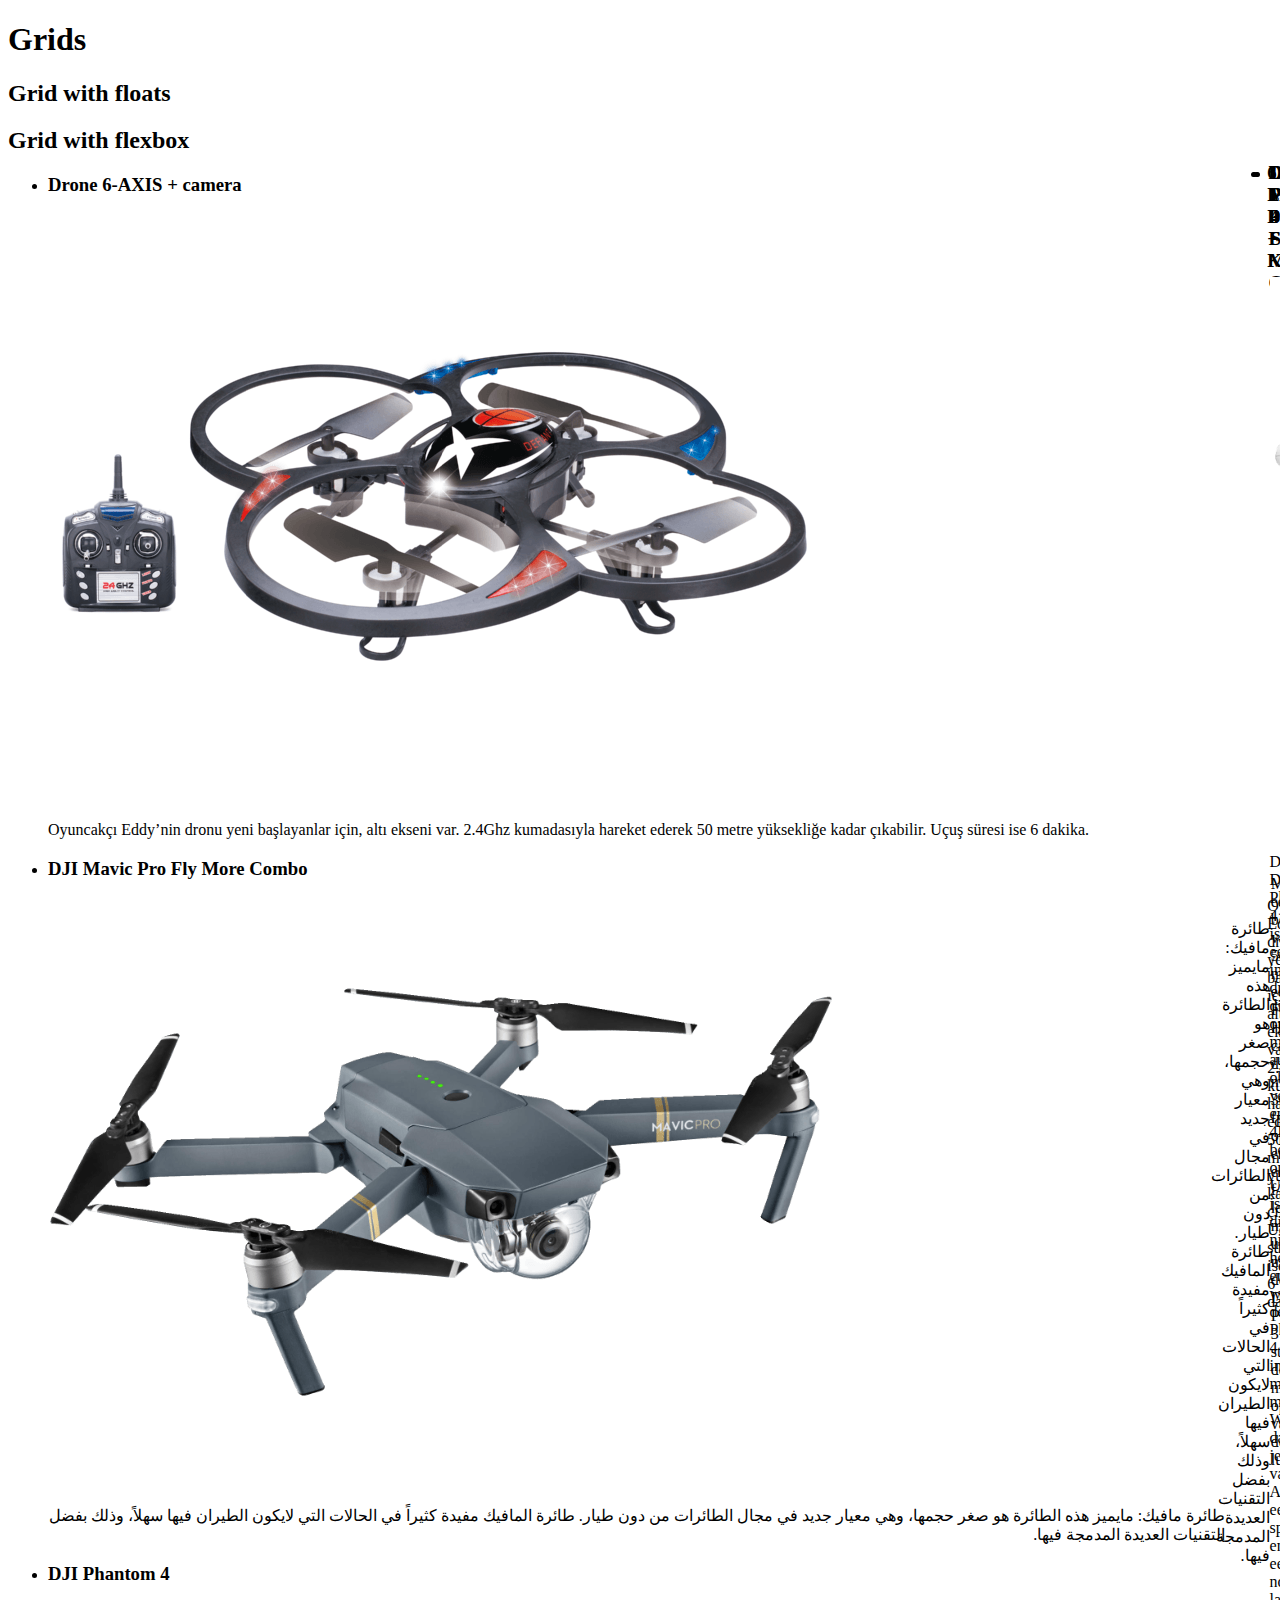
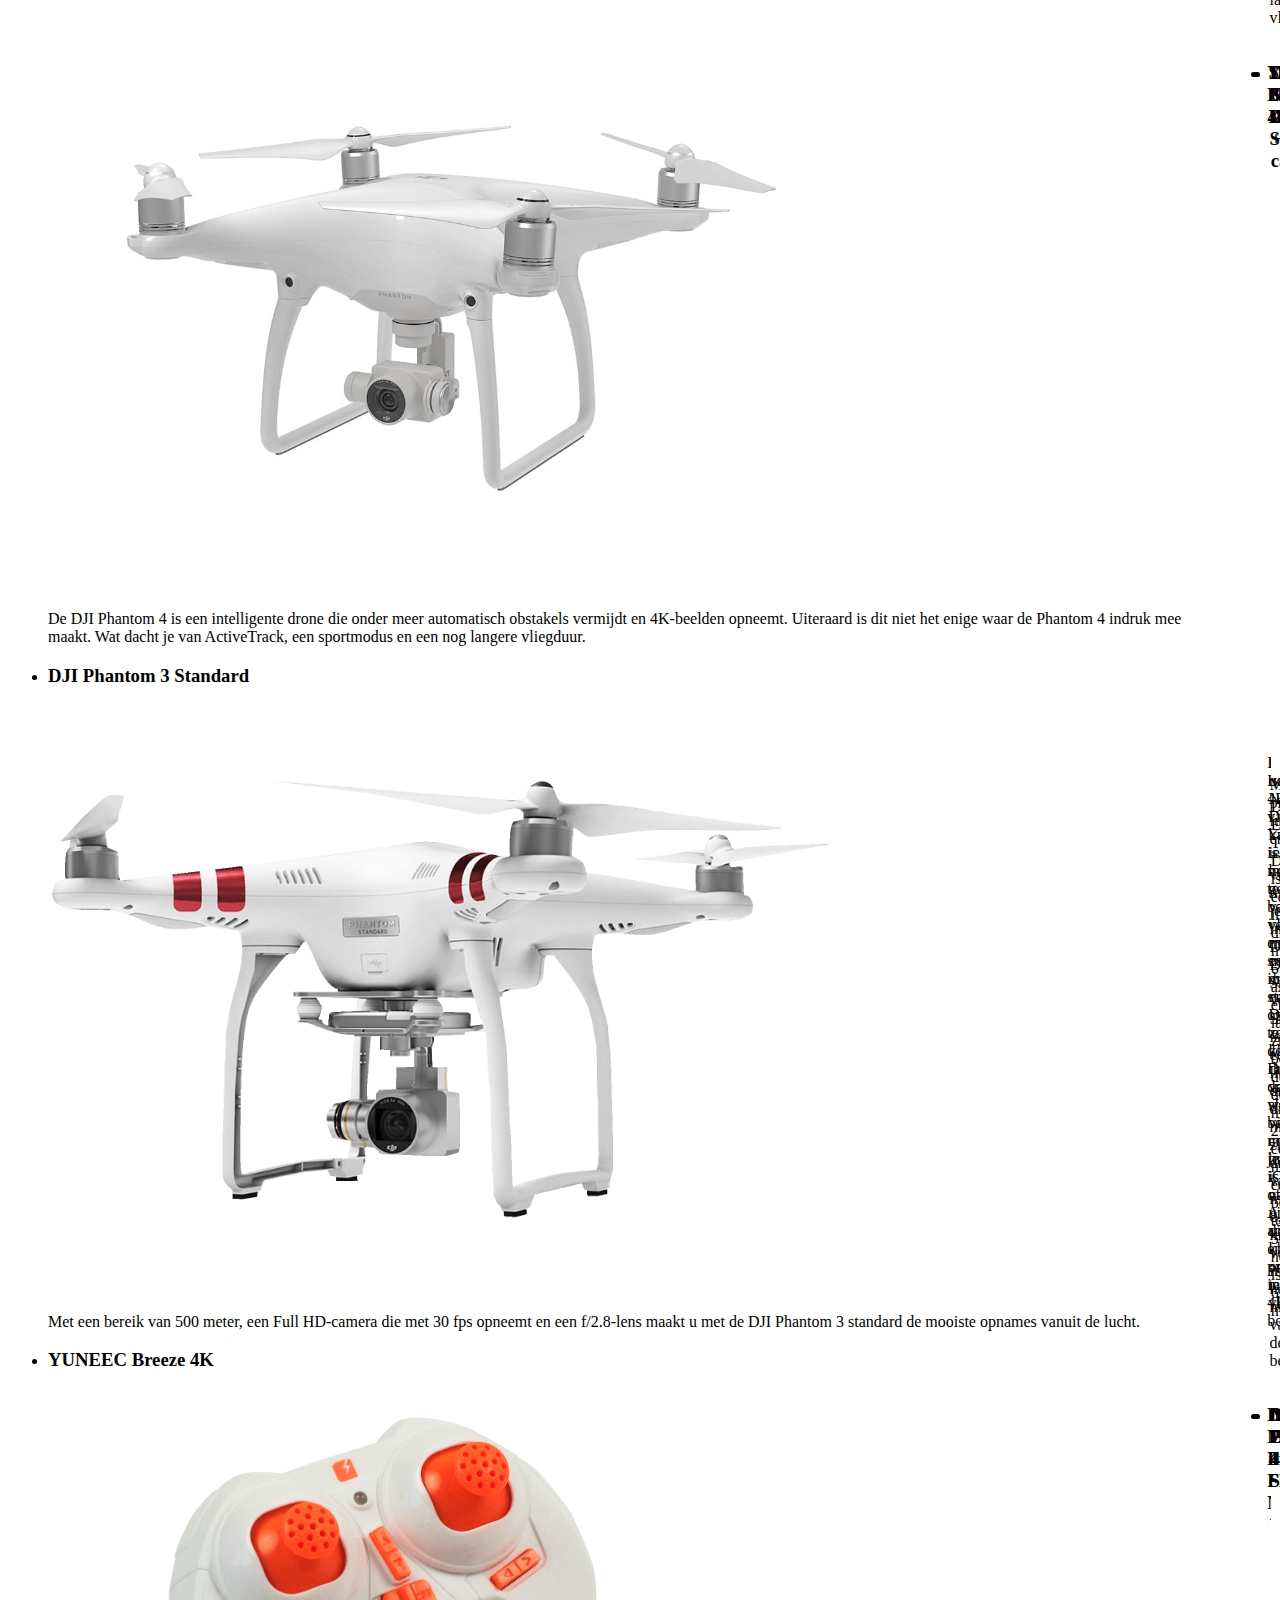
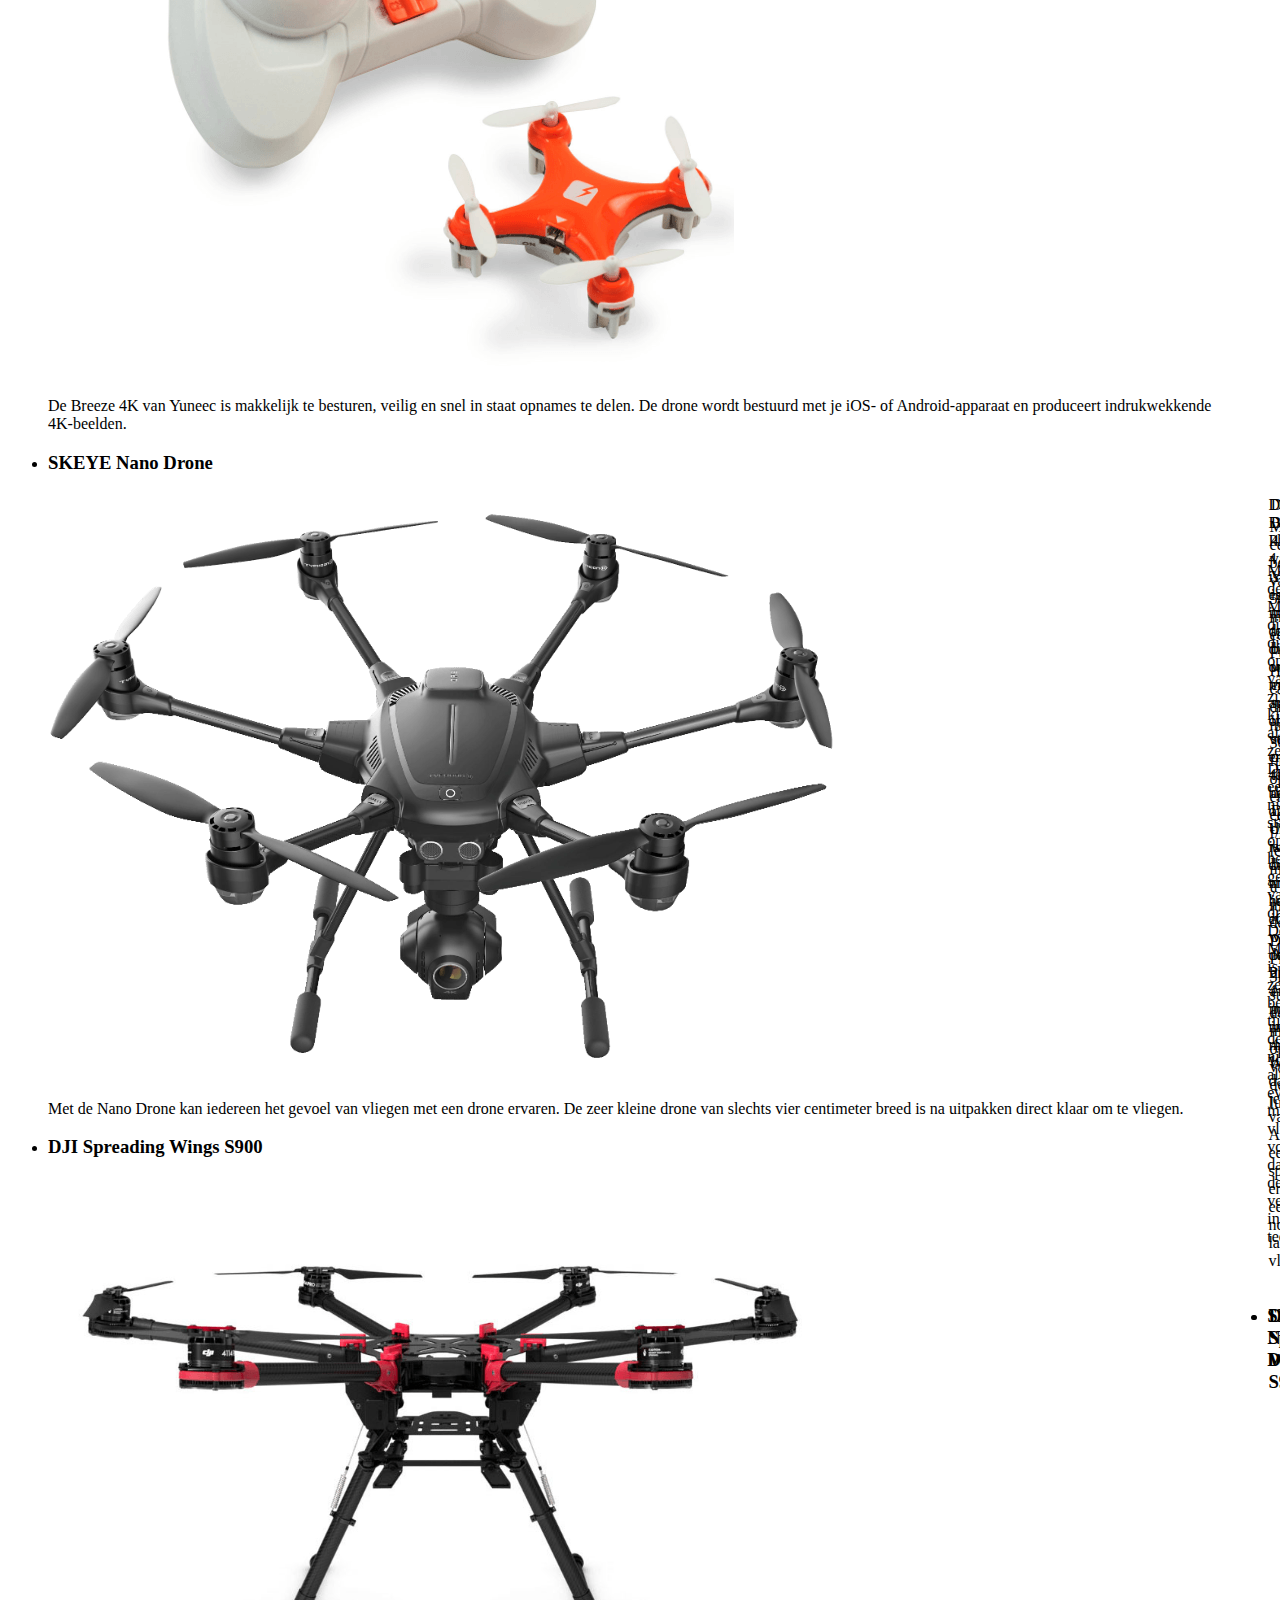
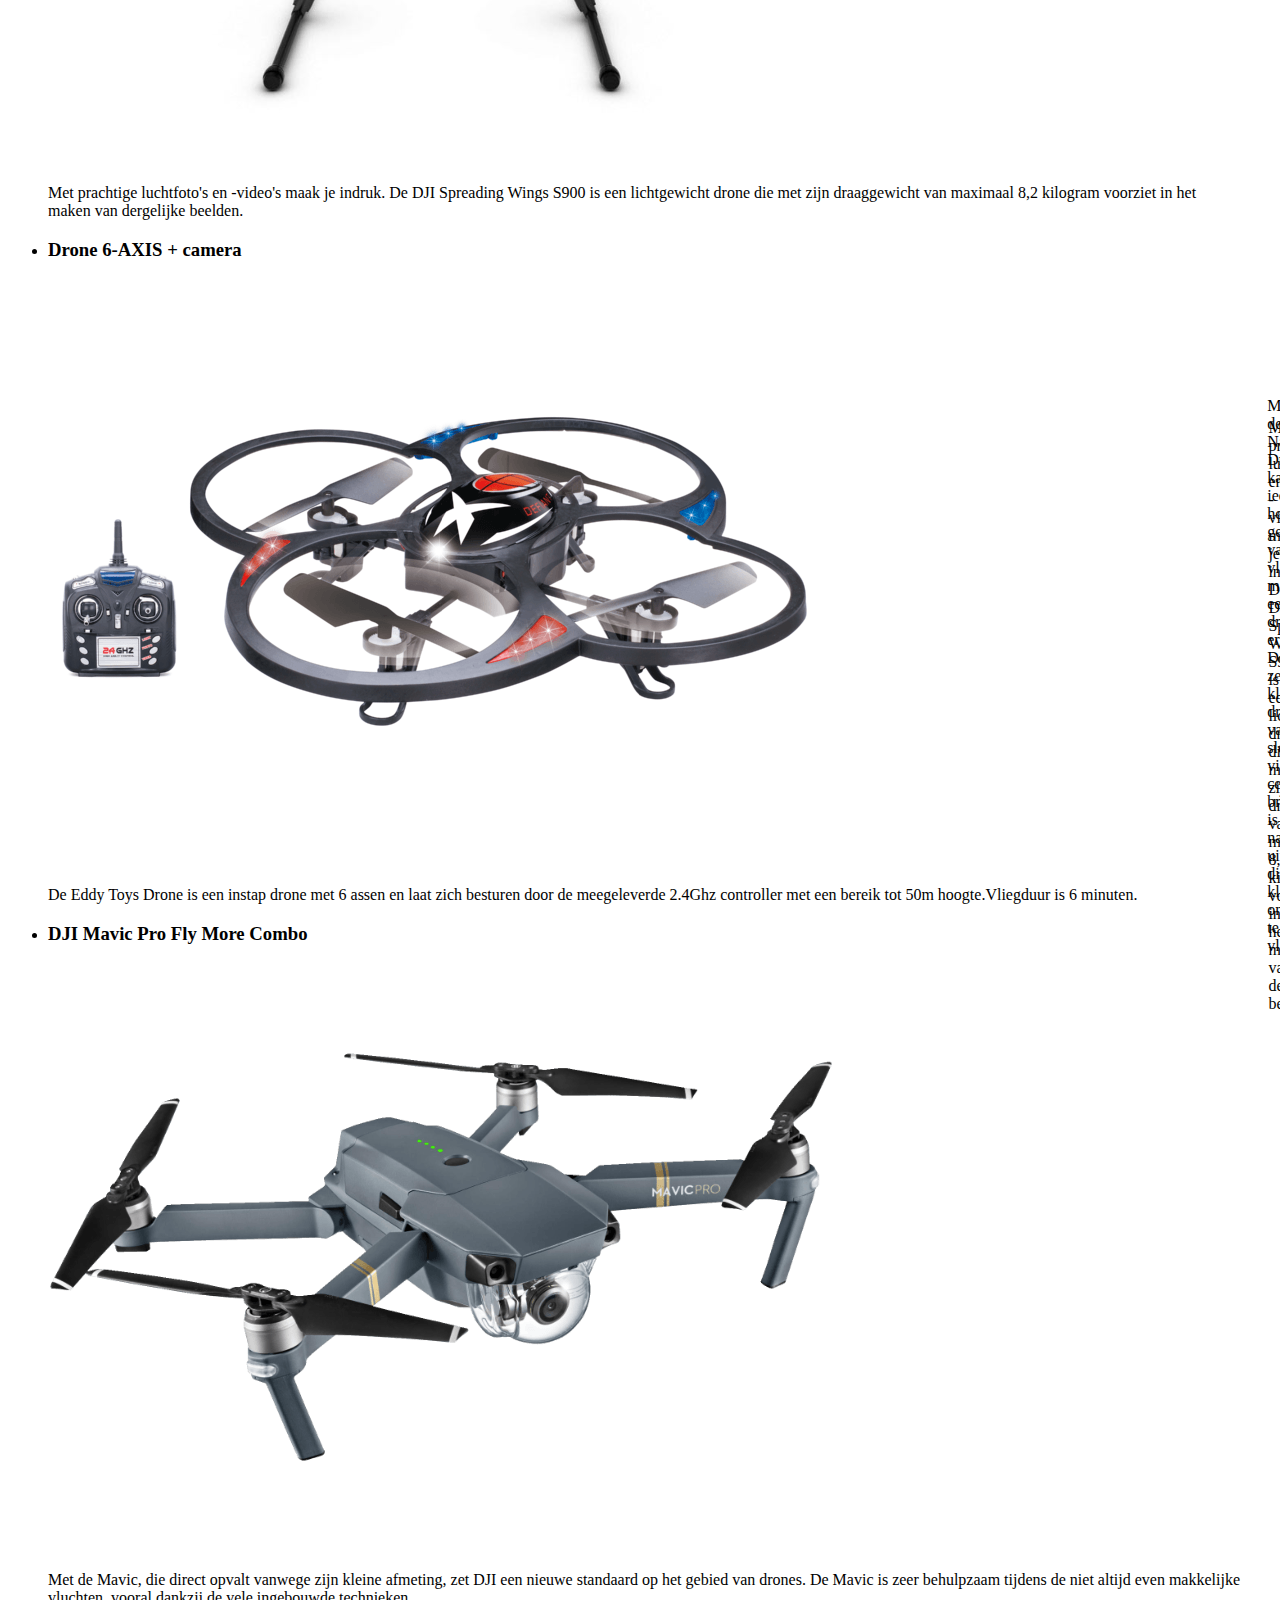
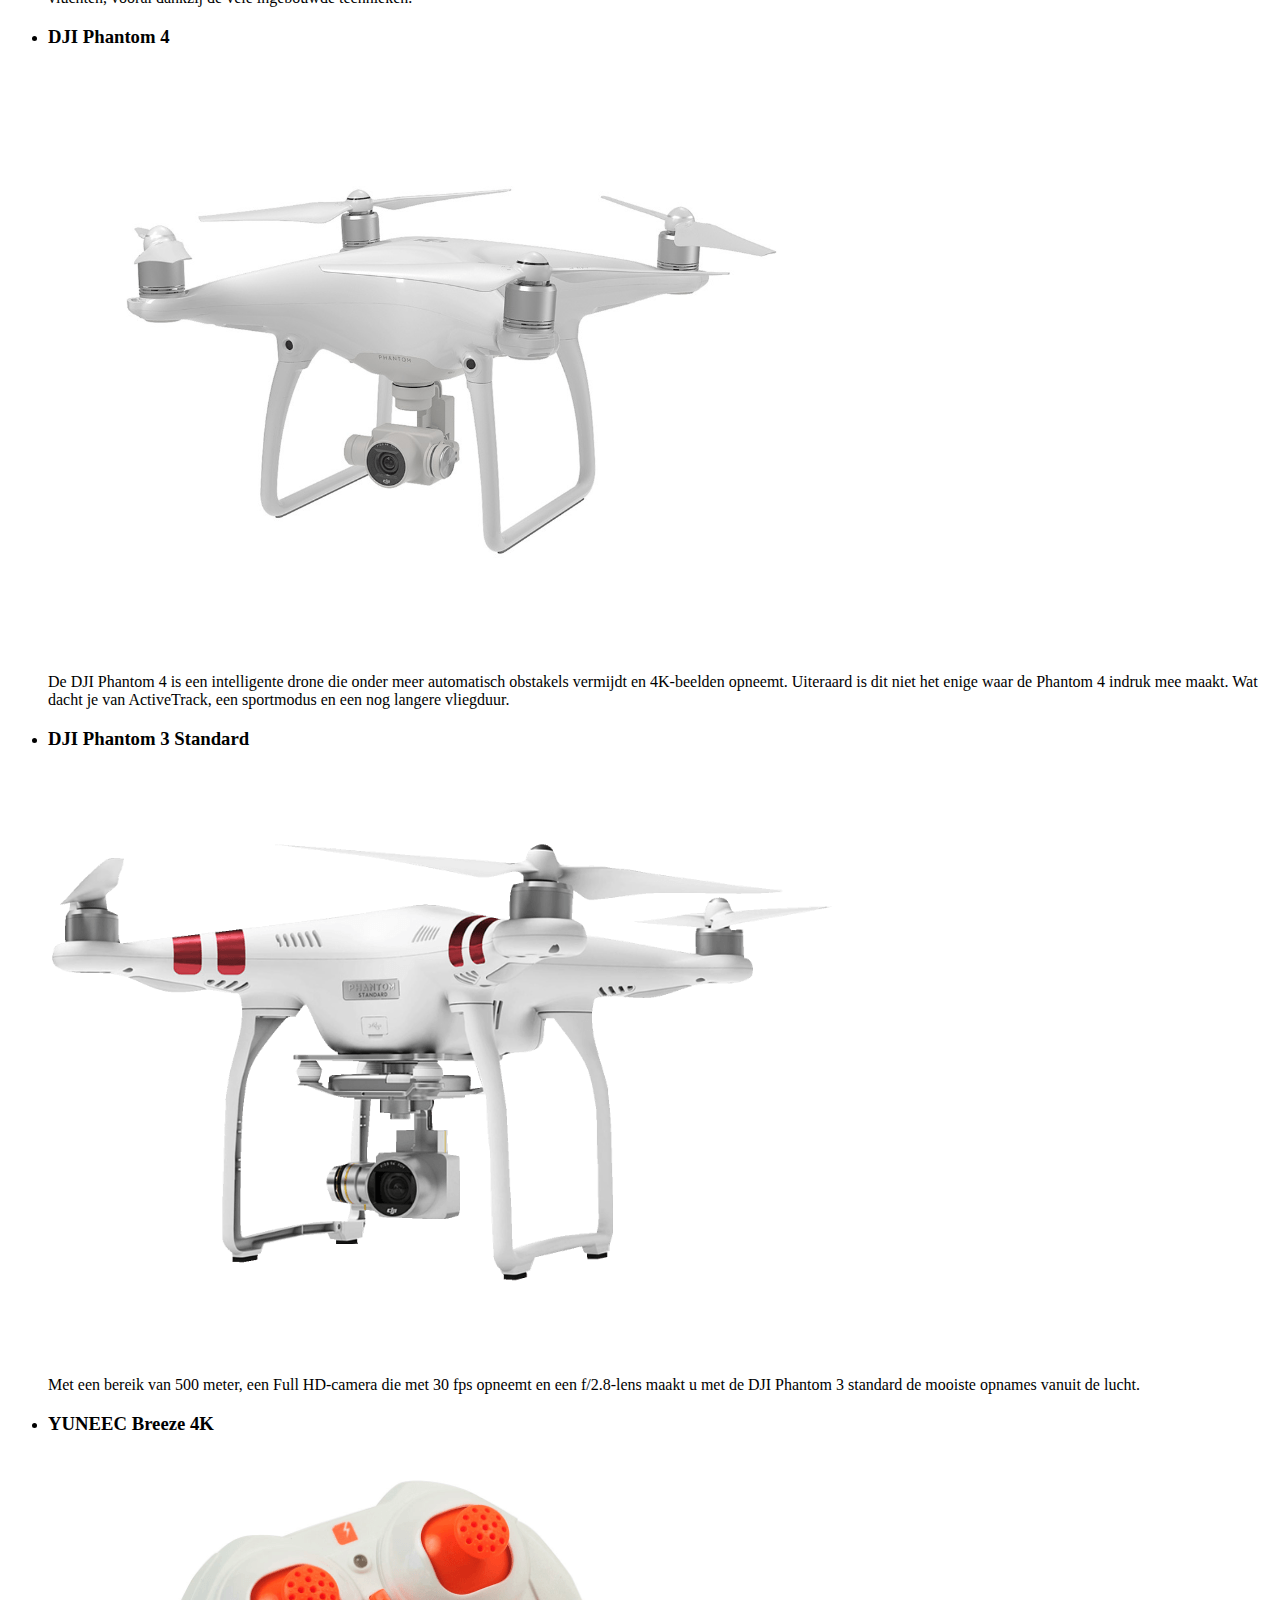
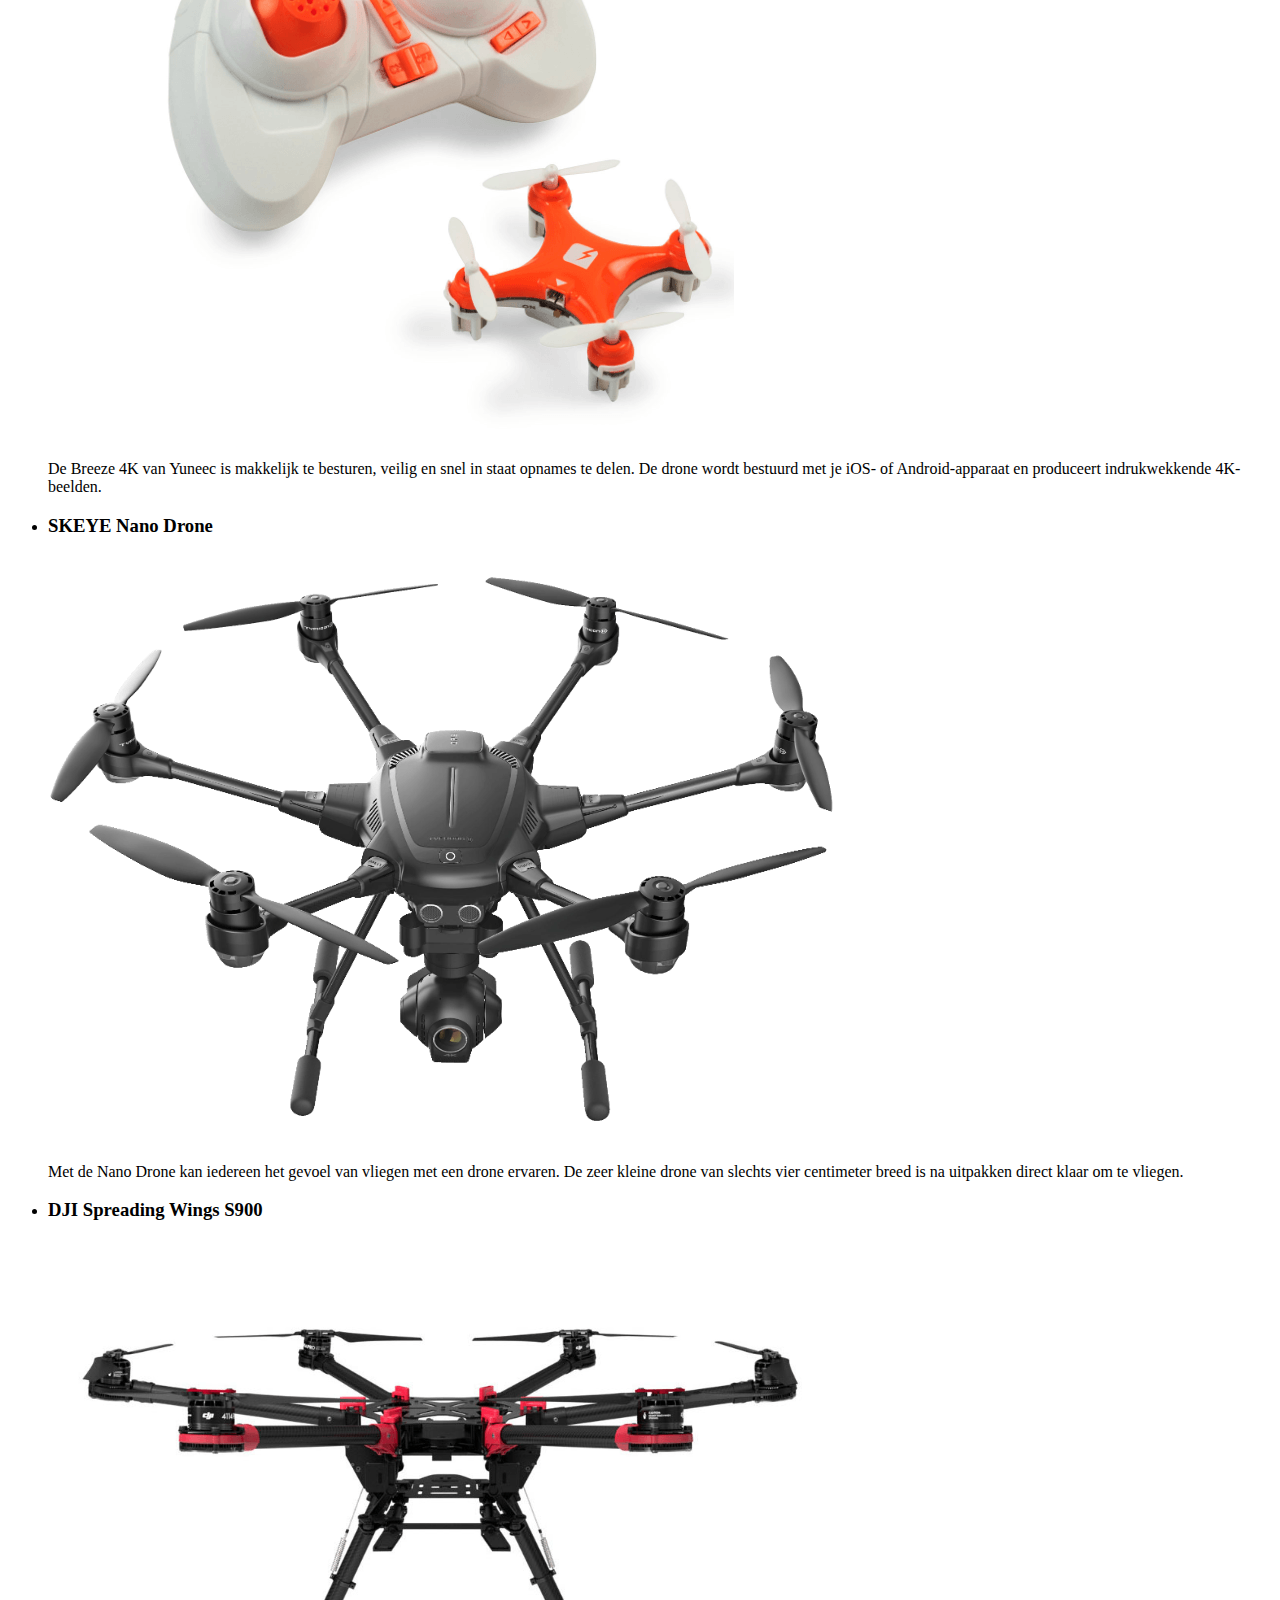
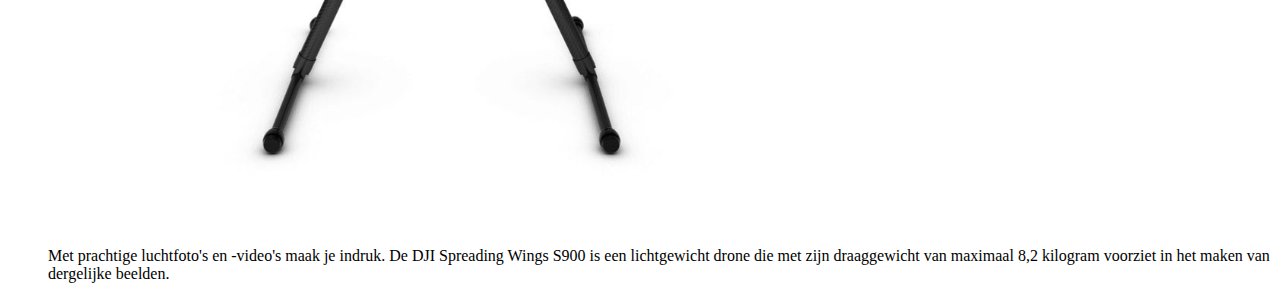
<file: index.html>
<!doctype html>
<html>
    <head>
        <meta charset="utf-8">
        <meta name="viewport" content="width=device-width, initial-scale=1.0">
        <title>Grids</title>
        <link rel="stylesheet" href="style.css">
    </head>
    <body>
        <header>
            <h1>Grids</h1>
        </header>
        <main>
            <section>
                <h2>Grid with floats</h2>
                <ul id="grid-floats">
                    <li class="grid-item">
                        <h3>6 Eksenli Drone + Kamera</h3>
                        <img src="images/drone1.png">
                        <p>Oyuncakçı Eddy’nin dronu yeni başlayanlar için, altı ekseni var. 2.4Ghz kumadasıyla hareket ederek 50 metre yüksekliğe kadar çıkabilir. Uçuş süresi ise 6 dakika.</p>
                    </li>
                    <li class="grid-item">
                        <h3>DJI Mavic Pro Fly More Combo</h3>
                        <img src="images/drone2.png">
                         <p dir="rtl">طائرة مافيك: مايميز هذه الطائرة هو صغر حجمها، وهي معيار جديد في مجال الطائرات من دون طيار. طائرة المافيك مفيدة كثيراً في الحالات التي لايكون الطيران فيها سهلاً، وذلك بفضل التقنيات العديدة المدمجة فيها.</p>
                    </li>
                    <li class="grid-item">
                        <h3>DJI Phantom 4</h3>
                        <img src="images/drone3.png">
                        <p>De DJI Phantom 4 is een intelligente drone die onder meer automatisch obstakels vermijdt en 4K-beelden opneemt. Uiteraard is dit niet het enige waar de Phantom 4 indruk mee maakt. Wat dacht je van ActiveTrack, een sportmodus en een nog langere vliegduur.</p>
                    </li>
                    <li class="grid-item">
                        <h3>DJI Phantom 3 Standard</h3>
                        <img src="images/drone4.png">
                        <p>Met een bereik van 500 meter, een Full HD-camera die met 30 fps opneemt en een f/2.8-lens maakt u met de DJI Phantom 3 standard de mooiste opnames vanuit de lucht.</p>
                    </li>
                    <li class="grid-item">
                        <h3>YUNEEC Breeze 4K</h3>
                        <img src="images/drone5.png">
                        <p>De Breeze 4K van Yuneec is makkelijk te besturen, veilig en snel in staat opnames te delen. De drone wordt bestuurd met je iOS- of Android-apparaat en produceert indrukwekkende 4K-beelden.</p>
                    </li>
                    <li class="grid-item">
                        <h3>SKEYE Nano Drone</h3>
                        <img src="images/drone6.png">
                        <p>Met de Nano Drone kan iedereen het gevoel van vliegen met een drone ervaren. De zeer kleine drone van slechts vier centimeter breed is na uitpakken direct klaar om te vliegen.</p>
                    </li>
                    <li class="grid-item">
                        <h3>DJI Spreading Wings S900</h3>
                        <img src="images/drone7.png">
                        <p>Met prachtige luchtfoto's en -video's maak je indruk. De DJI Spreading Wings S900 is een lichtgewicht drone die met zijn draaggewicht van maximaal 8,2 kilogram voorziet in het maken van dergelijke beelden.</p>
                    </li>
                    <li class="grid-item">
                        <h3>Drone 6-AXIS + camera</h3>
                        <img src="images/drone1.png">
                        <p>De Eddy Toys Drone is een instap drone met 6 assen en laat zich besturen door de meegeleverde 2.4Ghz controller met een bereik tot 50m hoogte.Vliegduur is 6 minuten.</p>
                    </li>
                    <li class="grid-item">
                        <h3>DJI Mavic Pro Fly More Combo</h3>
                        <img src="images/drone2.png">
                        <p>Met de Mavic, die direct opvalt vanwege zijn kleine afmeting, zet DJI een nieuwe standaard op het gebied van drones. De Mavic is zeer behulpzaam tijdens de niet altijd even makkelijke vluchten, vooral dankzij de vele ingebouwde technieken.</p>
                    </li>
                    <li class="grid-item">
                        <h3>DJI Phantom 4</h3>
                        <img src="images/drone3.png">
                        <p>De DJI Phantom 4 is een intelligente drone die onder meer automatisch obstakels vermijdt en 4K-beelden opneemt. Uiteraard is dit niet het enige waar de Phantom 4 indruk mee maakt. Wat dacht je van ActiveTrack, een sportmodus en een nog langere vliegduur.</p>
                    </li>
                    <li class="grid-item">
                        <h3>DJI Phantom 3 Standard</h3>
                        <img src="images/drone4.png">
                        <p>Met een bereik van 500 meter, een Full HD-camera die met 30 fps opneemt en een f/2.8-lens maakt u met de DJI Phantom 3 standard de mooiste opnames vanuit de lucht.</p>
                    </li>
                    <li class="grid-item">
                        <h3>YUNEEC Breeze 4K</h3>
                        <img src="images/drone5.png">
                        <p>De Breeze 4K van Yuneec is makkelijk te besturen, veilig en snel in staat opnames te delen. De drone wordt bestuurd met je iOS- of Android-apparaat en produceert indrukwekkende 4K-beelden.</p>
                    </li>
                    <li class="grid-item">
                        <h3>SKEYE Nano Drone</h3>
                        <img src="images/drone6.png">
                        <p>Met de Nano Drone kan iedereen het gevoel van vliegen met een drone ervaren. De zeer kleine drone van slechts vier centimeter breed is na uitpakken direct klaar om te vliegen.</p>
                    </li>
                    <li class="grid-item">
                        <h3>DJI Spreading Wings S900</h3>
                        <img src="images/drone7.png">
                        <p>Met prachtige luchtfoto's en -video's maak je indruk. De DJI Spreading Wings S900 is een lichtgewicht drone die met zijn draaggewicht van maximaal 8,2 kilogram voorziet in het maken van dergelijke beelden.</p>
                    </li>
                </ul>
                
            </section>
            <section>
                <h2>Grid with flexbox</h2>
                <ul id="grid-flex">
                    <li class="grid-item">
                        <h3>Drone 6-AXIS + camera</h3>
                        <img src="images/drone1.png">
                        <p>Oyuncakçı Eddy’nin dronu yeni başlayanlar için, altı ekseni var. 2.4Ghz kumadasıyla hareket ederek 50 metre yüksekliğe kadar çıkabilir. Uçuş süresi ise 6 dakika.</p>
                    </li>
                    <li class="grid-item">
                        <h3>DJI Mavic Pro Fly More Combo</h3>
                        <img src="images/drone2.png">
                         <p dir="rtl">طائرة مافيك: مايميز هذه الطائرة هو صغر حجمها، وهي معيار جديد في مجال الطائرات من دون طيار. طائرة المافيك مفيدة كثيراً في الحالات التي لايكون الطيران فيها سهلاً، وذلك بفضل التقنيات العديدة المدمجة فيها.</p>
                    </li>
                    <li class="grid-item">
                        <h3>DJI Phantom 4</h3>
                        <img src="images/drone3.png">
                        <p>De DJI Phantom 4 is een intelligente drone die onder meer automatisch obstakels vermijdt en 4K-beelden opneemt. Uiteraard is dit niet het enige waar de Phantom 4 indruk mee maakt. Wat dacht je van ActiveTrack, een sportmodus en een nog langere vliegduur.</p>
                    </li>
                    <li class="grid-item">
                        <h3>DJI Phantom 3 Standard</h3>
                        <img src="images/drone4.png">
                        <p>Met een bereik van 500 meter, een Full HD-camera die met 30 fps opneemt en een f/2.8-lens maakt u met de DJI Phantom 3 standard de mooiste opnames vanuit de lucht.</p>
                    </li>
                    <li class="grid-item">
                        <h3>YUNEEC Breeze 4K</h3>
                        <img src="images/drone5.png">
                        <p>De Breeze 4K van Yuneec is makkelijk te besturen, veilig en snel in staat opnames te delen. De drone wordt bestuurd met je iOS- of Android-apparaat en produceert indrukwekkende 4K-beelden.</p>
                    </li>
                    <li class="grid-item">
                        <h3>SKEYE Nano Drone</h3>
                        <img src="images/drone6.png">
                        <p>Met de Nano Drone kan iedereen het gevoel van vliegen met een drone ervaren. De zeer kleine drone van slechts vier centimeter breed is na uitpakken direct klaar om te vliegen.</p>
                    </li>
                    <li class="grid-item">
                        <h3>DJI Spreading Wings S900</h3>
                        <img src="images/drone7.png">
                        <p>Met prachtige luchtfoto's en -video's maak je indruk. De DJI Spreading Wings S900 is een lichtgewicht drone die met zijn draaggewicht van maximaal 8,2 kilogram voorziet in het maken van dergelijke beelden.</p>
                    </li>
                    <li class="grid-item">
                        <h3>Drone 6-AXIS + camera</h3>
                        <img src="images/drone1.png">
                        <p>De Eddy Toys Drone is een instap drone met 6 assen en laat zich besturen door de meegeleverde 2.4Ghz controller met een bereik tot 50m hoogte.Vliegduur is 6 minuten.</p>
                    </li>
                    <li class="grid-item">
                        <h3>DJI Mavic Pro Fly More Combo</h3>
                        <img src="images/drone2.png">
                        <p>Met de Mavic, die direct opvalt vanwege zijn kleine afmeting, zet DJI een nieuwe standaard op het gebied van drones. De Mavic is zeer behulpzaam tijdens de niet altijd even makkelijke vluchten, vooral dankzij de vele ingebouwde technieken.</p>
                    </li>
                    <li class="grid-item">
                        <h3>DJI Phantom 4</h3>
                        <img src="images/drone3.png">
                        <p>De DJI Phantom 4 is een intelligente drone die onder meer automatisch obstakels vermijdt en 4K-beelden opneemt. Uiteraard is dit niet het enige waar de Phantom 4 indruk mee maakt. Wat dacht je van ActiveTrack, een sportmodus en een nog langere vliegduur.</p>
                    </li>
                    <li class="grid-item">
                        <h3>DJI Phantom 3 Standard</h3>
                        <img src="images/drone4.png">
                        <p>Met een bereik van 500 meter, een Full HD-camera die met 30 fps opneemt en een f/2.8-lens maakt u met de DJI Phantom 3 standard de mooiste opnames vanuit de lucht.</p>
                    </li>
                    <li class="grid-item">
                        <h3>YUNEEC Breeze 4K</h3>
                        <img src="images/drone5.png">
                        <p>De Breeze 4K van Yuneec is makkelijk te besturen, veilig en snel in staat opnames te delen. De drone wordt bestuurd met je iOS- of Android-apparaat en produceert indrukwekkende 4K-beelden.</p>
                    </li>
                    <li class="grid-item">
                        <h3>SKEYE Nano Drone</h3>
                        <img src="images/drone6.png">
                        <p>Met de Nano Drone kan iedereen het gevoel van vliegen met een drone ervaren. De zeer kleine drone van slechts vier centimeter breed is na uitpakken direct klaar om te vliegen.</p>
                    </li>
                    <li class="grid-item">
                        <h3>DJI Spreading Wings S900</h3>
                        <img src="images/drone7.png">
                        <p>Met prachtige luchtfoto's en -video's maak je indruk. De DJI Spreading Wings S900 is een lichtgewicht drone die met zijn draaggewicht van maximaal 8,2 kilogram voorziet in het maken van dergelijke beelden.</p>
                    </li>
                </ul>
            </section>
        </main>
    </body>
</html>
</file>
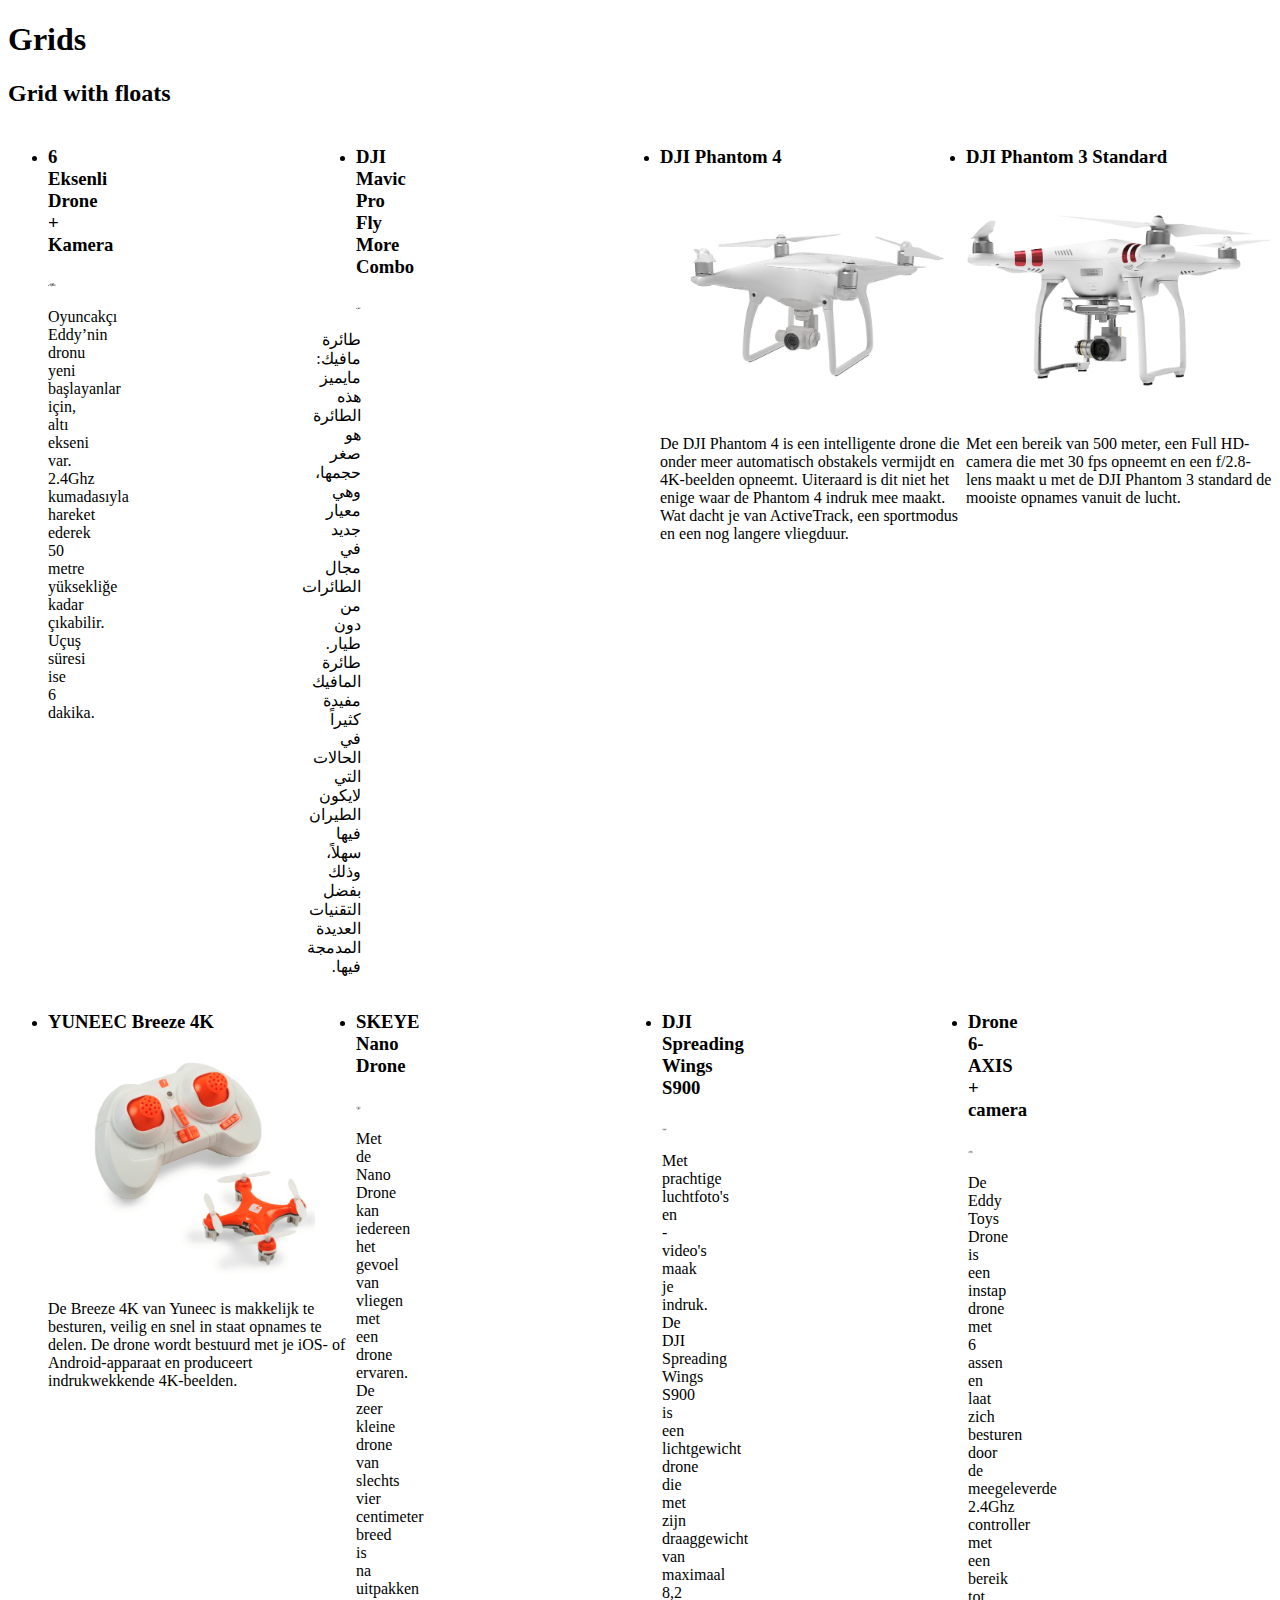
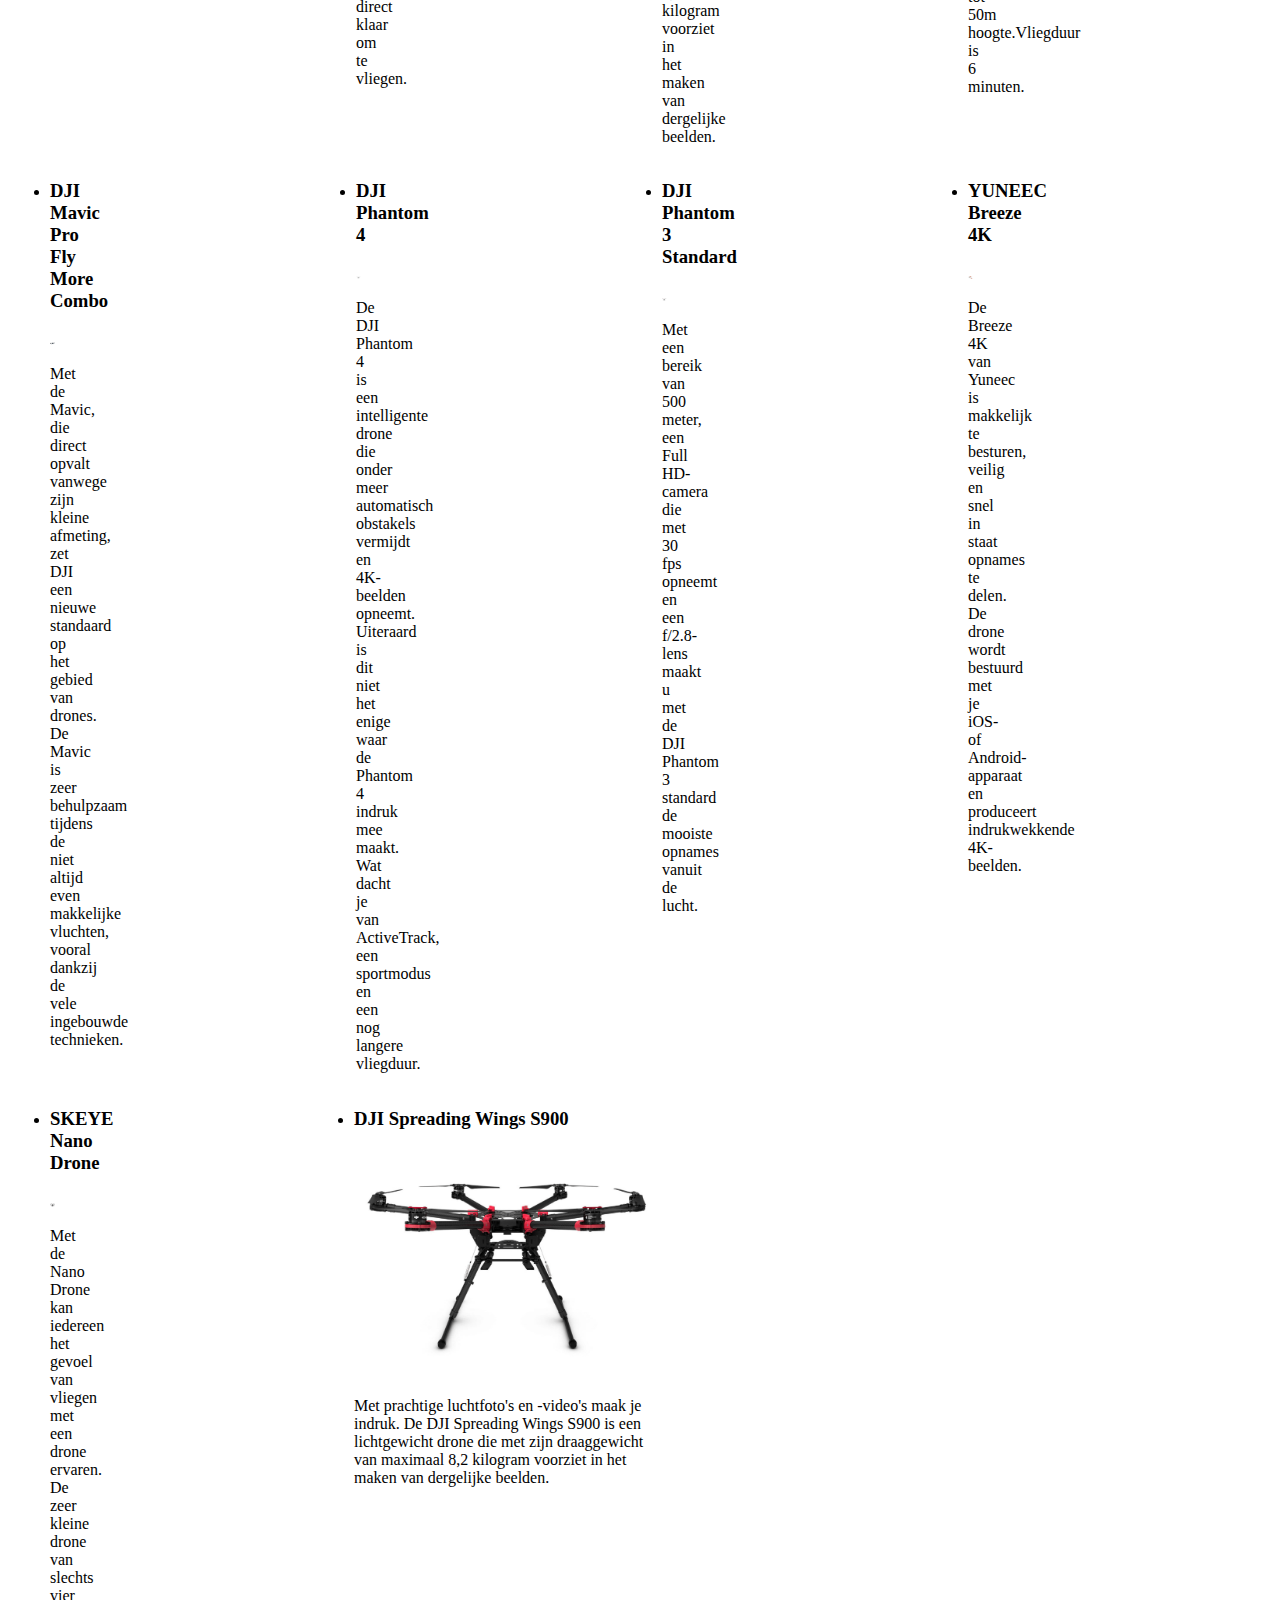
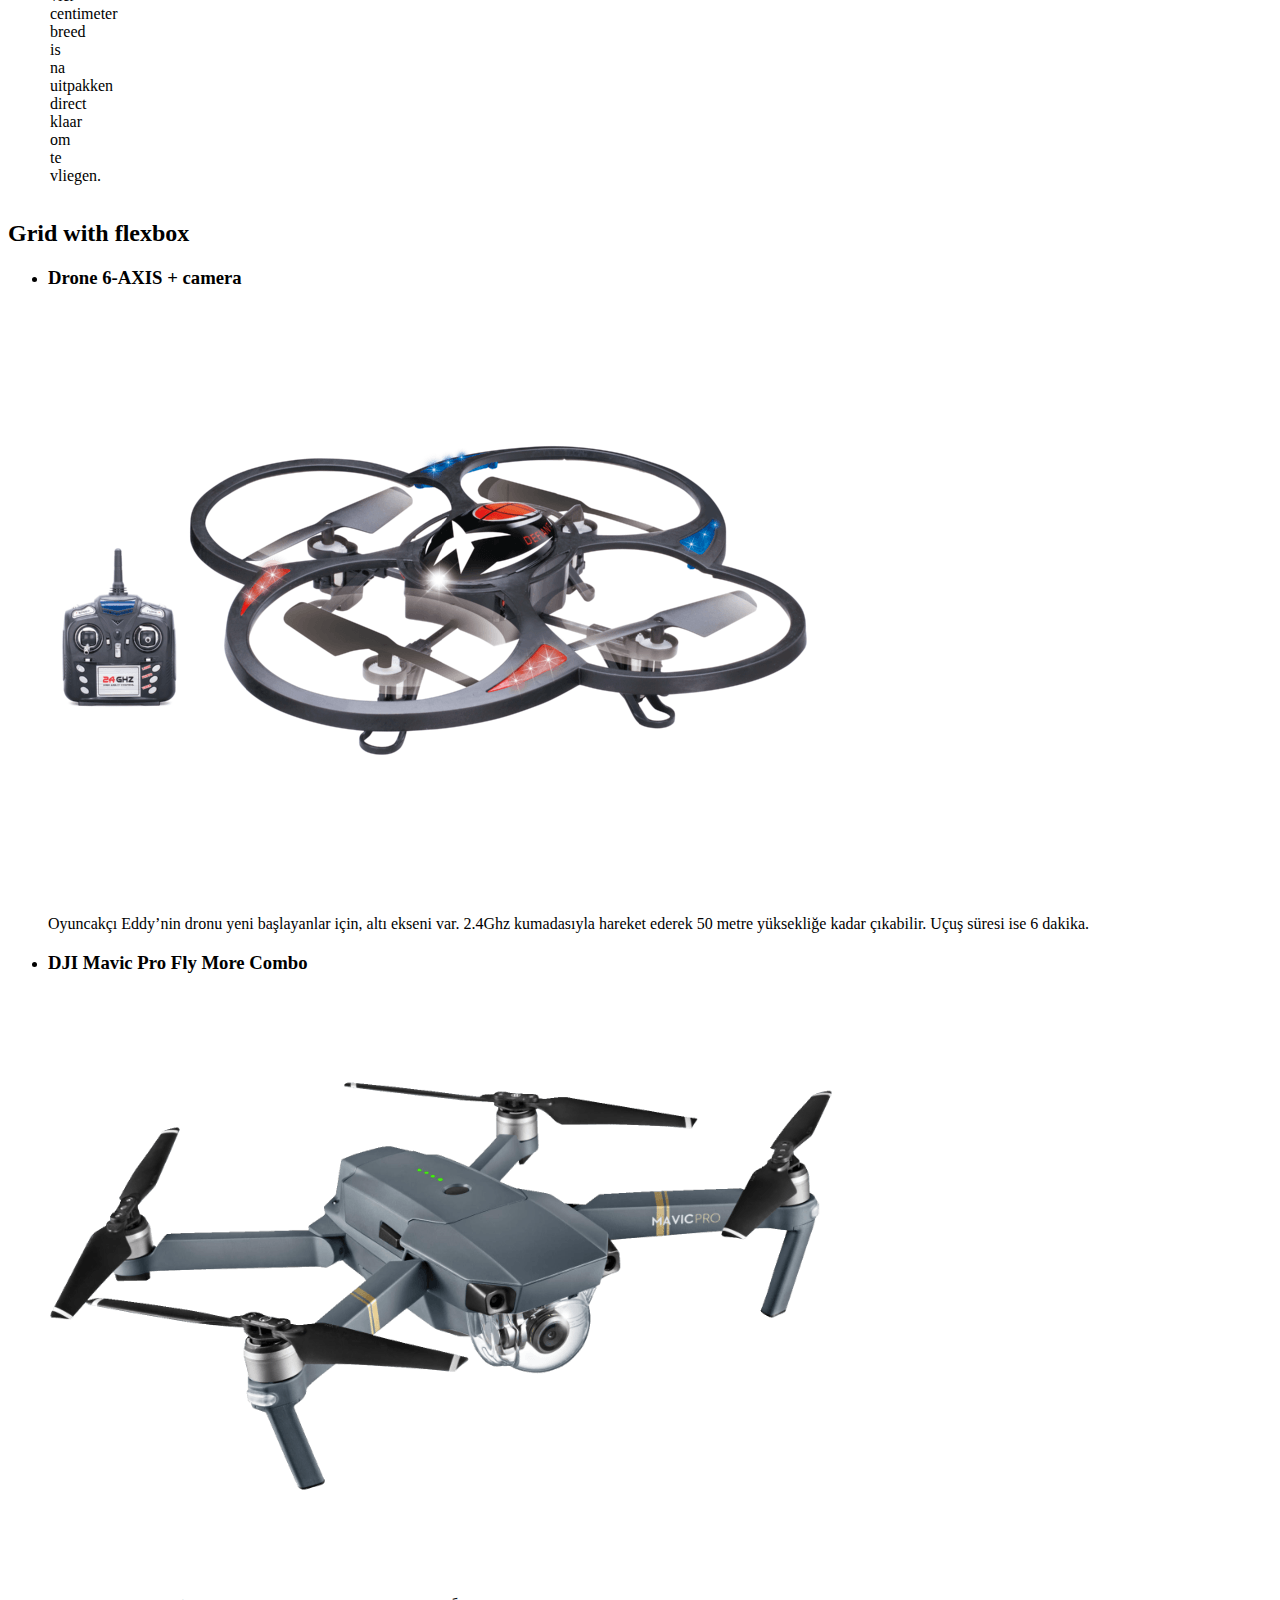
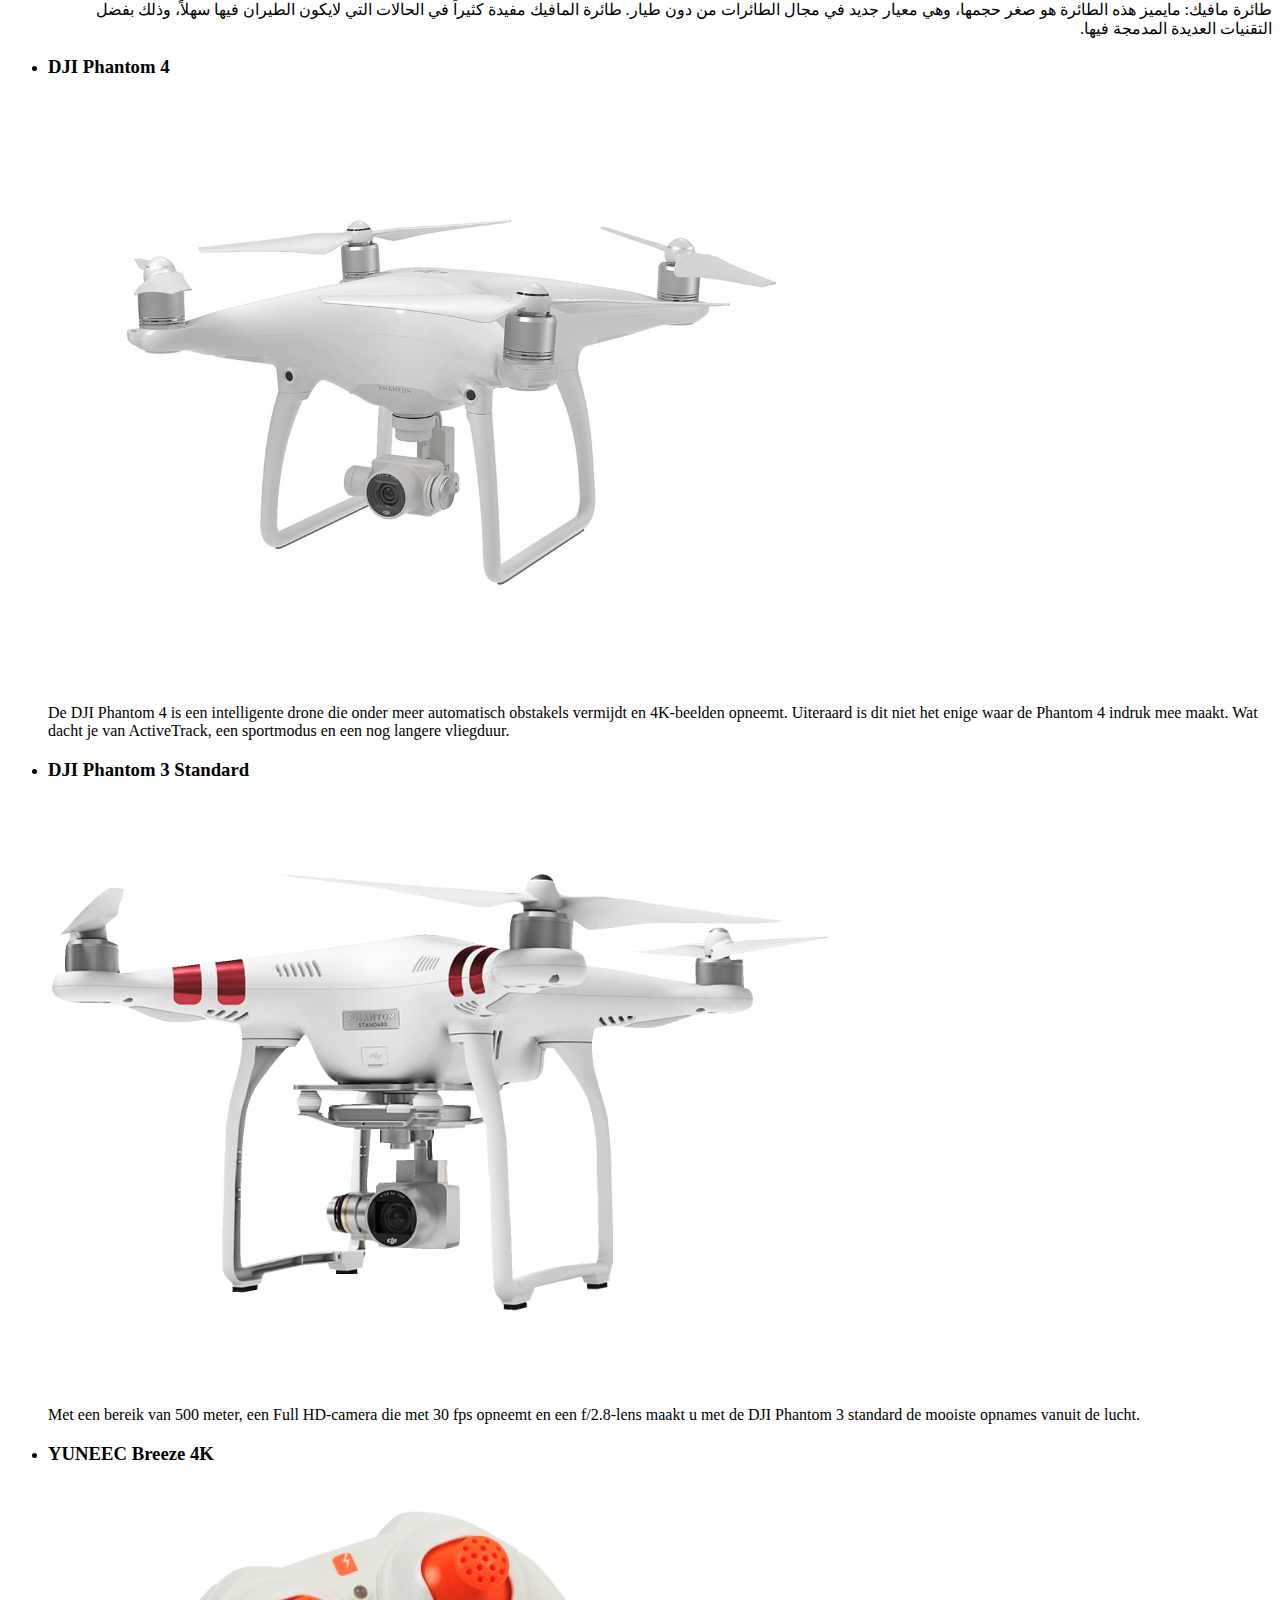
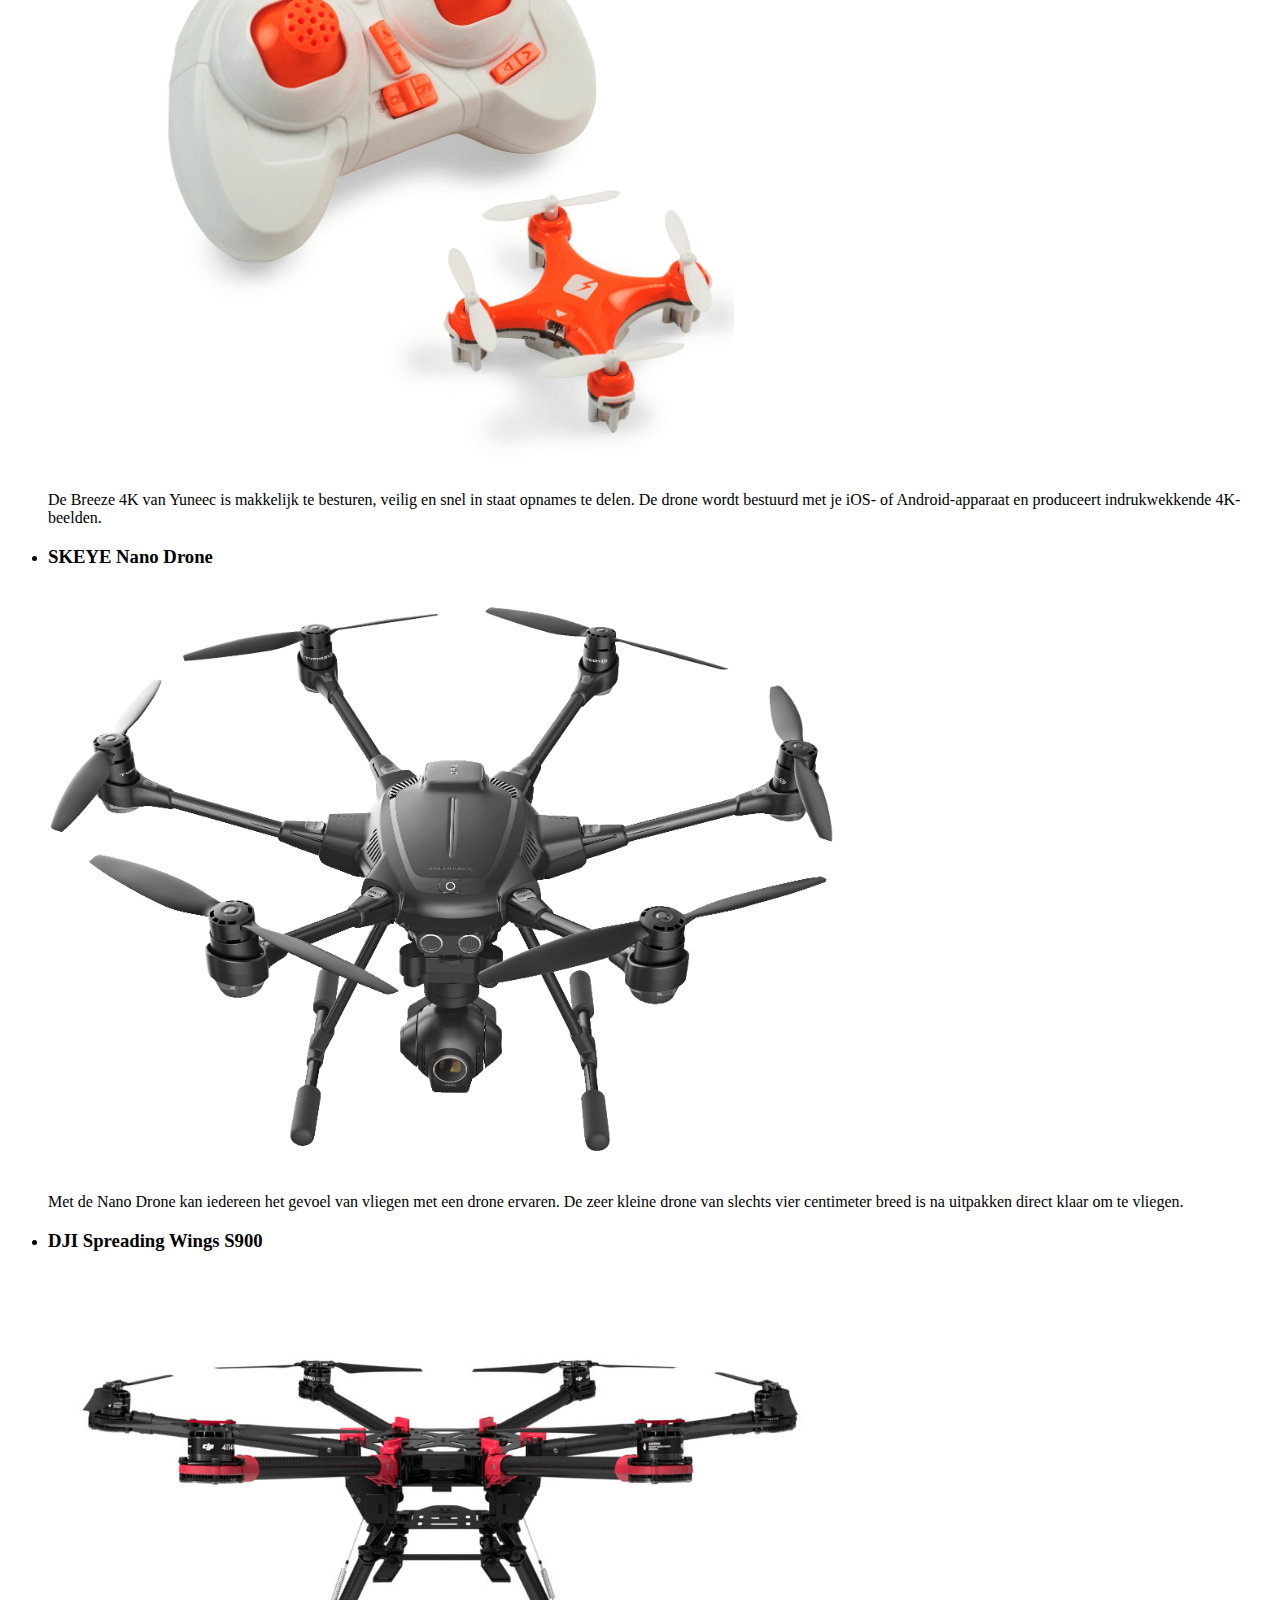
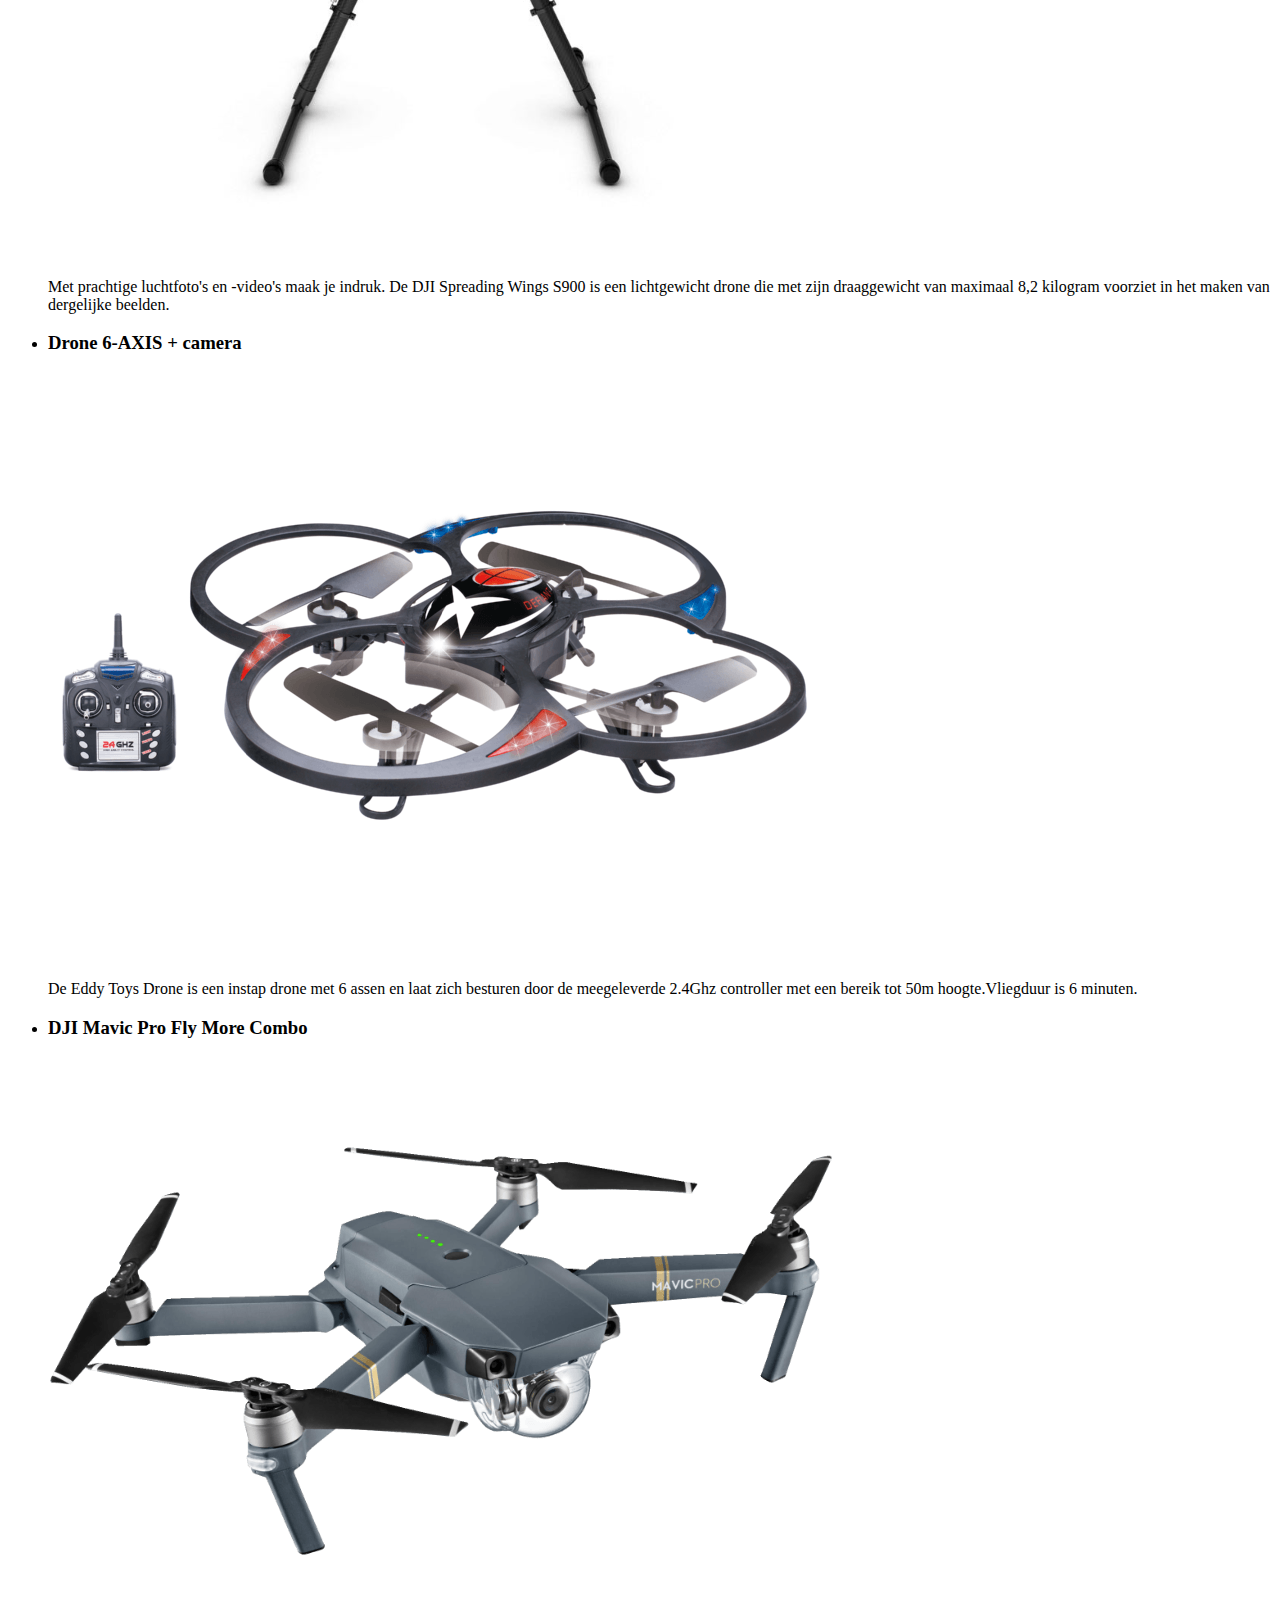
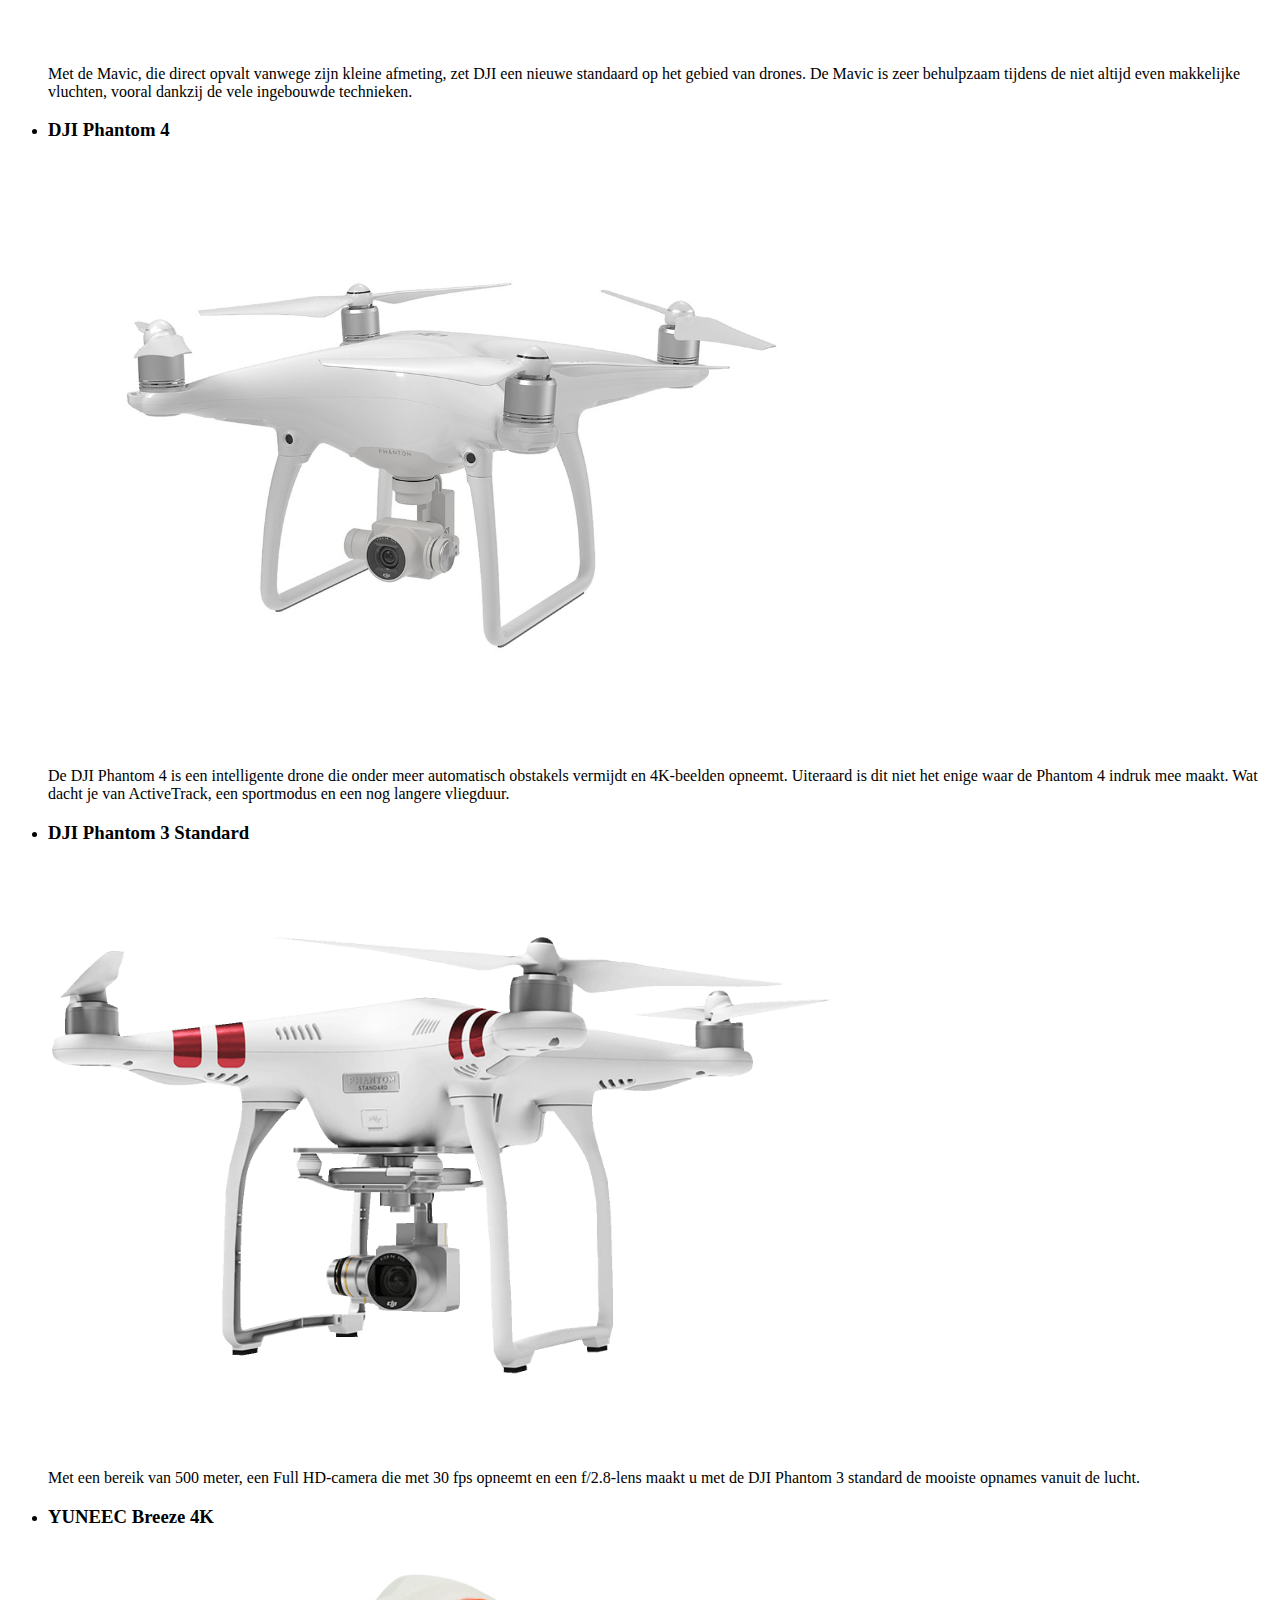
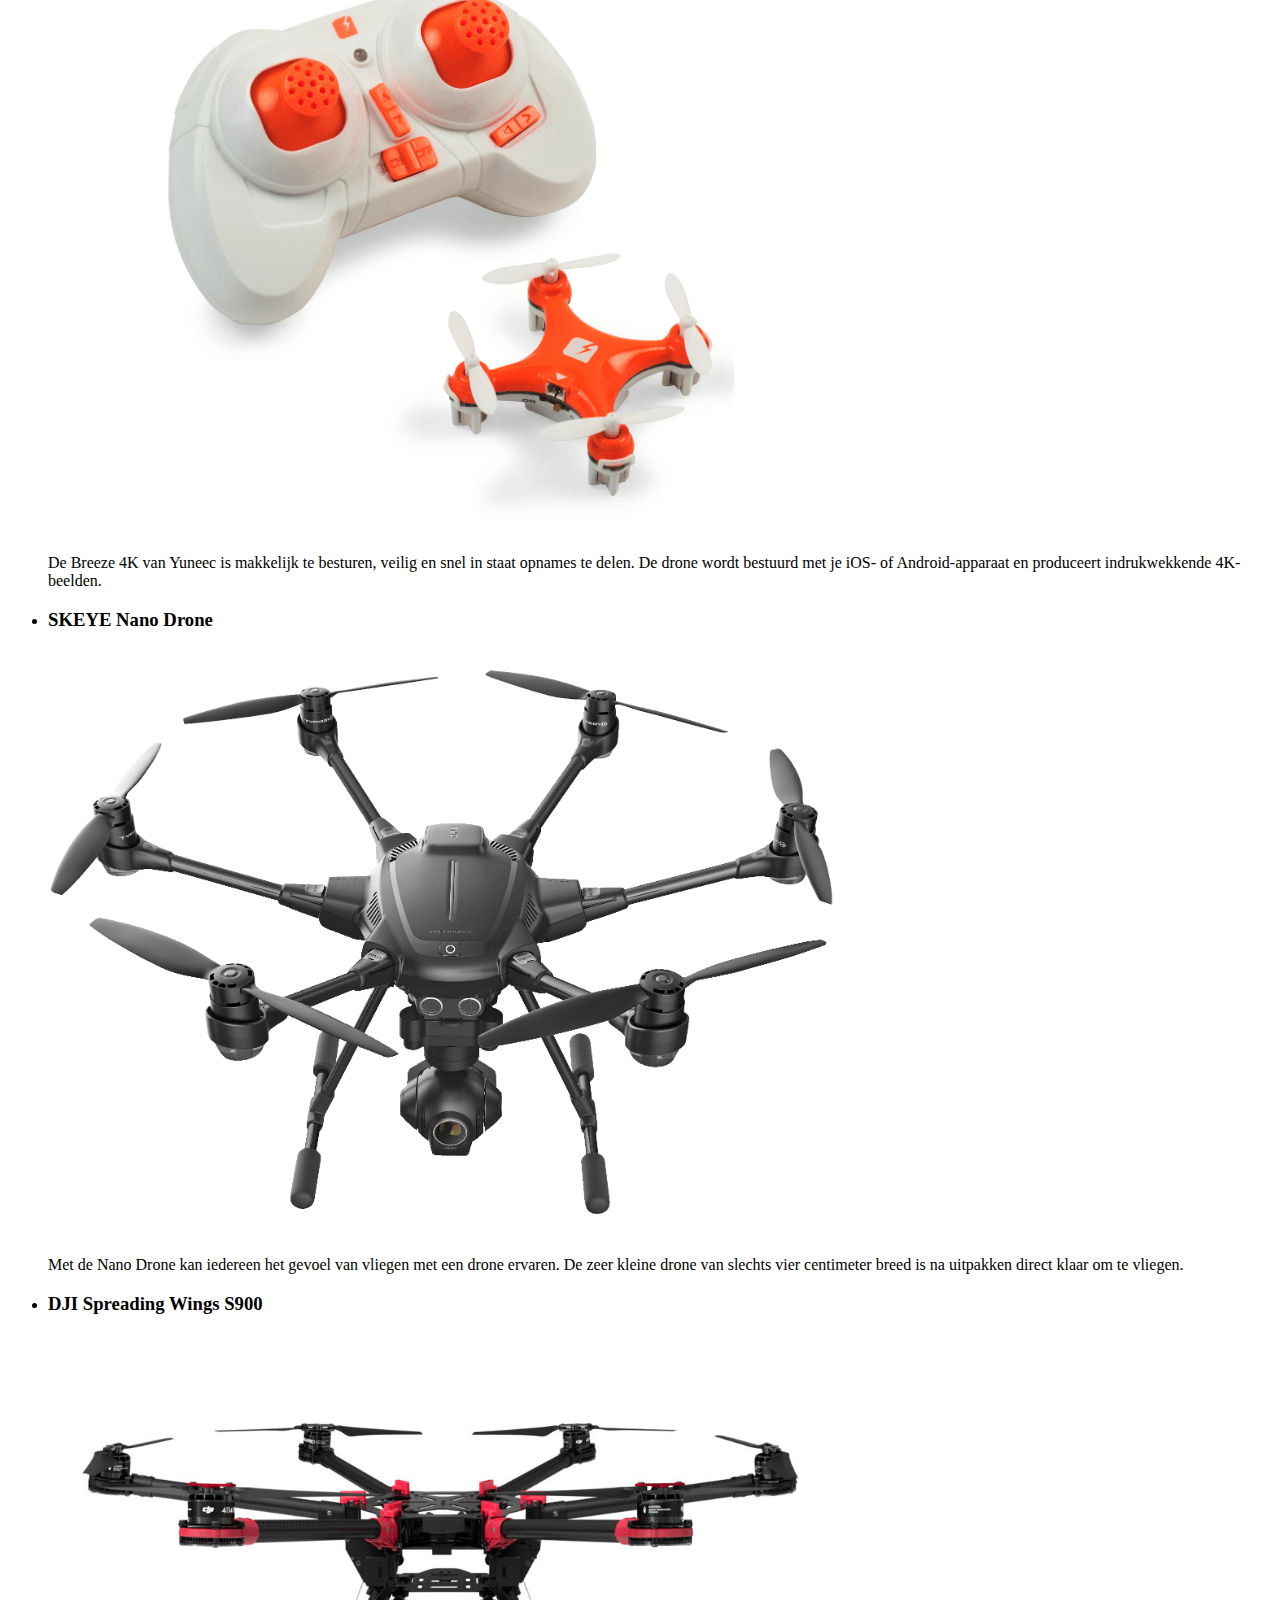
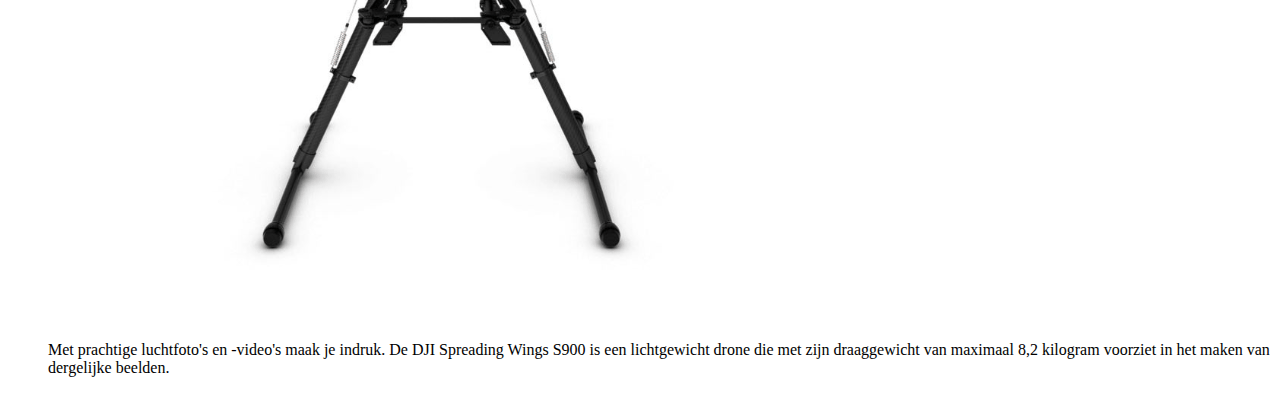
<file: homework2/index.html>
<!doctype html>
<html>
    <head>
        <meta charset="utf-8">
        <meta name="viewport" content="width=device-width, initial-scale=1.0">
        <title>Grids</title>
        <link rel="stylesheet" href="style.css">
    </head>
    <body>
        <header>
            <h1>Grids</h1>
        </header>
        <main>
            <section>
                <h2>Grid with floats</h2>
                <ul id="grid-floats">
                    <li class="grid-item">
                        <h3>6 Eksenli Drone + Kamera</h3>
                        <img src="images/drone1.png">
                        <p>Oyuncakçı Eddy’nin dronu yeni başlayanlar için, altı ekseni var. 2.4Ghz kumadasıyla hareket ederek 50 metre yüksekliğe kadar çıkabilir. Uçuş süresi ise 6 dakika.</p>
                    </li>
                    <li class="grid-item">
                        <h3>DJI Mavic Pro Fly More Combo</h3>
                        <img src="images/drone2.png">
                         <p dir="rtl">طائرة مافيك: مايميز هذه الطائرة هو صغر حجمها، وهي معيار جديد في مجال الطائرات من دون طيار. طائرة المافيك مفيدة كثيراً في الحالات التي لايكون الطيران فيها سهلاً، وذلك بفضل التقنيات العديدة المدمجة فيها.</p>
                    </li>
                    <li class="grid-item">
                        <h3>DJI Phantom 4</h3>
                        <img src="images/drone3.png">
                        <p>De DJI Phantom 4 is een intelligente drone die onder meer automatisch obstakels vermijdt en 4K-beelden opneemt. Uiteraard is dit niet het enige waar de Phantom 4 indruk mee maakt. Wat dacht je van ActiveTrack, een sportmodus en een nog langere vliegduur.</p>
                    </li>
                    <li class="grid-item">
                        <h3>DJI Phantom 3 Standard</h3>
                        <img src="images/drone4.png">
                        <p>Met een bereik van 500 meter, een Full HD-camera die met 30 fps opneemt en een f/2.8-lens maakt u met de DJI Phantom 3 standard de mooiste opnames vanuit de lucht.</p>
                    </li>
                    <li class="grid-item">
                        <h3>YUNEEC Breeze 4K</h3>
                        <img src="images/drone5.png">
                        <p>De Breeze 4K van Yuneec is makkelijk te besturen, veilig en snel in staat opnames te delen. De drone wordt bestuurd met je iOS- of Android-apparaat en produceert indrukwekkende 4K-beelden.</p>
                    </li>
                    <li class="grid-item">
                        <h3>SKEYE Nano Drone</h3>
                        <img src="images/drone6.png">
                        <p>Met de Nano Drone kan iedereen het gevoel van vliegen met een drone ervaren. De zeer kleine drone van slechts vier centimeter breed is na uitpakken direct klaar om te vliegen.</p>
                    </li>
                    <li class="grid-item">
                        <h3>DJI Spreading Wings S900</h3>
                        <img src="images/drone7.png">
                        <p>Met prachtige luchtfoto's en -video's maak je indruk. De DJI Spreading Wings S900 is een lichtgewicht drone die met zijn draaggewicht van maximaal 8,2 kilogram voorziet in het maken van dergelijke beelden.</p>
                    </li>
                    <li class="grid-item">
                        <h3>Drone 6-AXIS + camera</h3>
                        <img src="images/drone1.png">
                        <p>De Eddy Toys Drone is een instap drone met 6 assen en laat zich besturen door de meegeleverde 2.4Ghz controller met een bereik tot 50m hoogte.Vliegduur is 6 minuten.</p>
                    </li>
                    <li class="grid-item">
                        <h3>DJI Mavic Pro Fly More Combo</h3>
                        <img src="images/drone2.png">
                        <p>Met de Mavic, die direct opvalt vanwege zijn kleine afmeting, zet DJI een nieuwe standaard op het gebied van drones. De Mavic is zeer behulpzaam tijdens de niet altijd even makkelijke vluchten, vooral dankzij de vele ingebouwde technieken.</p>
                    </li>
                    <li class="grid-item">
                        <h3>DJI Phantom 4</h3>
                        <img src="images/drone3.png">
                        <p>De DJI Phantom 4 is een intelligente drone die onder meer automatisch obstakels vermijdt en 4K-beelden opneemt. Uiteraard is dit niet het enige waar de Phantom 4 indruk mee maakt. Wat dacht je van ActiveTrack, een sportmodus en een nog langere vliegduur.</p>
                    </li>
                    <li class="grid-item">
                        <h3>DJI Phantom 3 Standard</h3>
                        <img src="images/drone4.png">
                        <p>Met een bereik van 500 meter, een Full HD-camera die met 30 fps opneemt en een f/2.8-lens maakt u met de DJI Phantom 3 standard de mooiste opnames vanuit de lucht.</p>
                    </li>
                    <li class="grid-item">
                        <h3>YUNEEC Breeze 4K</h3>
                        <img src="images/drone5.png">
                        <p>De Breeze 4K van Yuneec is makkelijk te besturen, veilig en snel in staat opnames te delen. De drone wordt bestuurd met je iOS- of Android-apparaat en produceert indrukwekkende 4K-beelden.</p>
                    </li>
                    <li class="grid-item">
                        <h3>SKEYE Nano Drone</h3>
                        <img src="images/drone6.png">
                        <p>Met de Nano Drone kan iedereen het gevoel van vliegen met een drone ervaren. De zeer kleine drone van slechts vier centimeter breed is na uitpakken direct klaar om te vliegen.</p>
                    </li>
                    <li class="grid-item">
                        <h3>DJI Spreading Wings S900</h3>
                        <img src="images/drone7.png">
                        <p>Met prachtige luchtfoto's en -video's maak je indruk. De DJI Spreading Wings S900 is een lichtgewicht drone die met zijn draaggewicht van maximaal 8,2 kilogram voorziet in het maken van dergelijke beelden.</p>
                    </li>
                </ul>
                
            </section>
            <section>
                <h2>Grid with flexbox</h2>
                <ul id="grid-flex">
                    <li class="grid-item">
                        <h3>Drone 6-AXIS + camera</h3>
                        <img src="images/drone1.png">
                        <p>Oyuncakçı Eddy’nin dronu yeni başlayanlar için, altı ekseni var. 2.4Ghz kumadasıyla hareket ederek 50 metre yüksekliğe kadar çıkabilir. Uçuş süresi ise 6 dakika.</p>
                    </li>
                    <li class="grid-item">
                        <h3>DJI Mavic Pro Fly More Combo</h3>
                        <img src="images/drone2.png">
                         <p dir="rtl">طائرة مافيك: مايميز هذه الطائرة هو صغر حجمها، وهي معيار جديد في مجال الطائرات من دون طيار. طائرة المافيك مفيدة كثيراً في الحالات التي لايكون الطيران فيها سهلاً، وذلك بفضل التقنيات العديدة المدمجة فيها.</p>
                    </li>
                    <li class="grid-item">
                        <h3>DJI Phantom 4</h3>
                        <img src="images/drone3.png">
                        <p>De DJI Phantom 4 is een intelligente drone die onder meer automatisch obstakels vermijdt en 4K-beelden opneemt. Uiteraard is dit niet het enige waar de Phantom 4 indruk mee maakt. Wat dacht je van ActiveTrack, een sportmodus en een nog langere vliegduur.</p>
                    </li>
                    <li class="grid-item">
                        <h3>DJI Phantom 3 Standard</h3>
                        <img src="images/drone4.png">
                        <p>Met een bereik van 500 meter, een Full HD-camera die met 30 fps opneemt en een f/2.8-lens maakt u met de DJI Phantom 3 standard de mooiste opnames vanuit de lucht.</p>
                    </li>
                    <li class="grid-item">
                        <h3>YUNEEC Breeze 4K</h3>
                        <img src="images/drone5.png">
                        <p>De Breeze 4K van Yuneec is makkelijk te besturen, veilig en snel in staat opnames te delen. De drone wordt bestuurd met je iOS- of Android-apparaat en produceert indrukwekkende 4K-beelden.</p>
                    </li>
                    <li class="grid-item">
                        <h3>SKEYE Nano Drone</h3>
                        <img src="images/drone6.png">
                        <p>Met de Nano Drone kan iedereen het gevoel van vliegen met een drone ervaren. De zeer kleine drone van slechts vier centimeter breed is na uitpakken direct klaar om te vliegen.</p>
                    </li>
                    <li class="grid-item">
                        <h3>DJI Spreading Wings S900</h3>
                        <img src="images/drone7.png">
                        <p>Met prachtige luchtfoto's en -video's maak je indruk. De DJI Spreading Wings S900 is een lichtgewicht drone die met zijn draaggewicht van maximaal 8,2 kilogram voorziet in het maken van dergelijke beelden.</p>
                    </li>
                    <li class="grid-item">
                        <h3>Drone 6-AXIS + camera</h3>
                        <img src="images/drone1.png">
                        <p>De Eddy Toys Drone is een instap drone met 6 assen en laat zich besturen door de meegeleverde 2.4Ghz controller met een bereik tot 50m hoogte.Vliegduur is 6 minuten.</p>
                    </li>
                    <li class="grid-item">
                        <h3>DJI Mavic Pro Fly More Combo</h3>
                        <img src="images/drone2.png">
                        <p>Met de Mavic, die direct opvalt vanwege zijn kleine afmeting, zet DJI een nieuwe standaard op het gebied van drones. De Mavic is zeer behulpzaam tijdens de niet altijd even makkelijke vluchten, vooral dankzij de vele ingebouwde technieken.</p>
                    </li>
                    <li class="grid-item">
                        <h3>DJI Phantom 4</h3>
                        <img src="images/drone3.png">
                        <p>De DJI Phantom 4 is een intelligente drone die onder meer automatisch obstakels vermijdt en 4K-beelden opneemt. Uiteraard is dit niet het enige waar de Phantom 4 indruk mee maakt. Wat dacht je van ActiveTrack, een sportmodus en een nog langere vliegduur.</p>
                    </li>
                    <li class="grid-item">
                        <h3>DJI Phantom 3 Standard</h3>
                        <img src="images/drone4.png">
                        <p>Met een bereik van 500 meter, een Full HD-camera die met 30 fps opneemt en een f/2.8-lens maakt u met de DJI Phantom 3 standard de mooiste opnames vanuit de lucht.</p>
                    </li>
                    <li class="grid-item">
                        <h3>YUNEEC Breeze 4K</h3>
                        <img src="images/drone5.png">
                        <p>De Breeze 4K van Yuneec is makkelijk te besturen, veilig en snel in staat opnames te delen. De drone wordt bestuurd met je iOS- of Android-apparaat en produceert indrukwekkende 4K-beelden.</p>
                    </li>
                    <li class="grid-item">
                        <h3>SKEYE Nano Drone</h3>
                        <img src="images/drone6.png">
                        <p>Met de Nano Drone kan iedereen het gevoel van vliegen met een drone ervaren. De zeer kleine drone van slechts vier centimeter breed is na uitpakken direct klaar om te vliegen.</p>
                    </li>
                    <li class="grid-item">
                        <h3>DJI Spreading Wings S900</h3>
                        <img src="images/drone7.png">
                        <p>Met prachtige luchtfoto's en -video's maak je indruk. De DJI Spreading Wings S900 is een lichtgewicht drone die met zijn draaggewicht van maximaal 8,2 kilogram voorziet in het maken van dergelijke beelden.</p>
                    </li>
                </ul>
            </section>
        </main>
    </body>
</html>
</file>
<file: style.css>
body 
    #grid-floats {
        display:grid;
        
    }
    @media all and (max-width:699px){
        #grid-floats{
            grid-template-columns: 50% 50%;
            
        }
    #grid-floats:nth-child(even) {
        float:right !important; 
    }
    #grid-floats:nth-child(1) {
        width:1rem !important;
        clear:both;
    }
    }
    @media all and (min-width:700px) and (max-width:1000px){
        #grid-floats{
            grid-template-columns: 32% 32% 32%;
        }
    #grid-floats:nth-child(1) {
        width:0.5rem !important;
    }
    #grid-floats:nth-child(2) {
        width:0.5rem;
        float:right !important;
    }
    #grid-floats:nth-child(n+3):nth-child(-n+6){
        clear:both;
        float:right ;
        width:0.3rem ;
        margin-left:2px ;
    }
    #grid-floats:nth-child(n+7):nth-child(-n+10){
        clear:both;
        float:right;
        width:0.3rem;
        margin-left:2px;
    }
    #grid-floats:nth-child(n+11):nth-child(-n+14){
        clear:both;
        float:left !important;
        width:0.3rem;
    }
    }
    @media all and (min-width:1000px){
        #grid-floats{
            grid-template-columns: 25% 25% 25% 25%;
        }
        #grid-floats:nth-child(1) {
            width:0.5rem !important;
    }
         #grid-floats:nth-child(2):nth-child(-n+5){
            clear:both;
        float:right ;
        width:0.3rem ;
        margin-left:2px ;

    }
        #grid-floats:nth-child(n+6):nth-child(-n+9){
            clear:both;
         float:right ;
         width:0.3rem ;
         margin-left:2px ;
    }
    #grid-floats:nth-child(n+10):nth-child(-n+13){
        clear:both;
        float:right ;
        width:0.3rem ;
        margin-left:2px ;
    }}
</file>
<file: homework2/style.css>
body 
    img{
        max-width:100%;
    }
    #grid-floats {
        display:grid;
        
    }
    @media all and (max-width:699px){
        #grid-floats{
            grid-template-columns: 50% 50%;
            
        }
    #grid-floats .grid-item:nth-child(even) {
        float:right !important; 
    }
    #grid-floats .grid-item:nth-child(1) {
        width:1rem !important;
        clear:both;
    }
    }
    @media all and (min-width:700px) and (max-width:1000px){
        #grid-floats{
            grid-template-columns: 32% 32% 32%;
        }
    #grid-floats .grid-item:nth-child(1) {
        width:0.5rem !important;
    }
    #grid-floats .grid-item:nth-child(2) {
        width:0.5rem;
        float:right !important;
    }
    #grid-floats .grid-item:nth-child(n+3):nth-child(-n+6){
        clear:both;
        float:right ;
        width:0.3rem ;
        margin-left:2px ;
    }
    #grid-floats .grid-item:nth-child(n+7):nth-child(-n+10){
        clear:both;
        float:right;
        width:0.3rem;
        margin-left:2px;
    }
    #grid-floats .grid-item:nth-child(n+11):nth-child(-n+14){
        clear:both;
        float:left !important;
        width:0.3rem;
    }
    }
    @media all and (min-width:1000px){
        #grid-floats{
            grid-template-columns: 25% 25% 25% 25%;
        }
        #grid-floats .grid-item:nth-child(1) {
            width:0.5rem !important;
    }
         #grid-floats .grid-item:nth-child(2):nth-child(-n+5){
            clear:both;
        float:right ;
        width:0.3rem ;
        margin-left:2px ;

    }
        #grid-floats .grid-item:nth-child(n+6):nth-child(-n+9){
            clear:both;
         float:right ;
         width:0.3rem ;
         margin-left:2px ;
    }
    #grid-floats .grid-item:nth-child(n+10):nth-child(-n+13){
        clear:both;
        float:right ;
        width:0.3rem ;
        margin-left:2px ;
    }}
</file>
